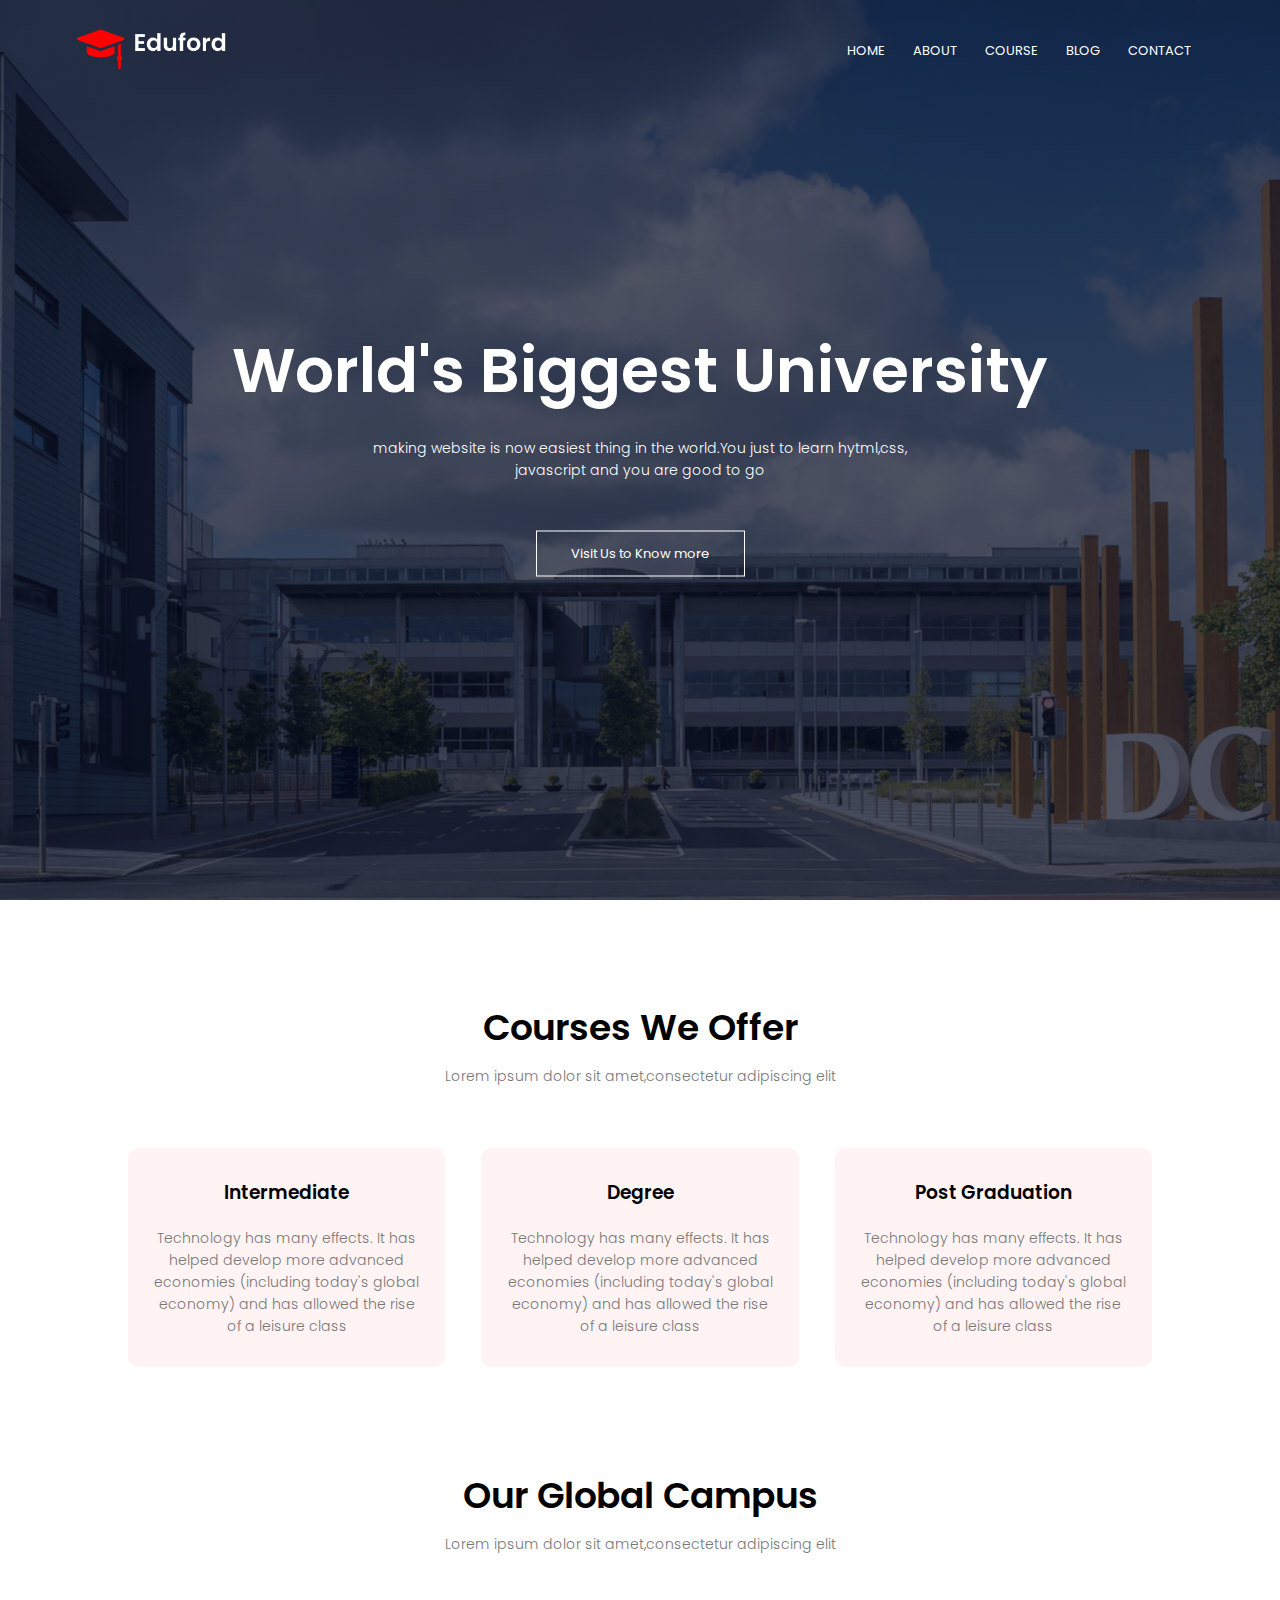
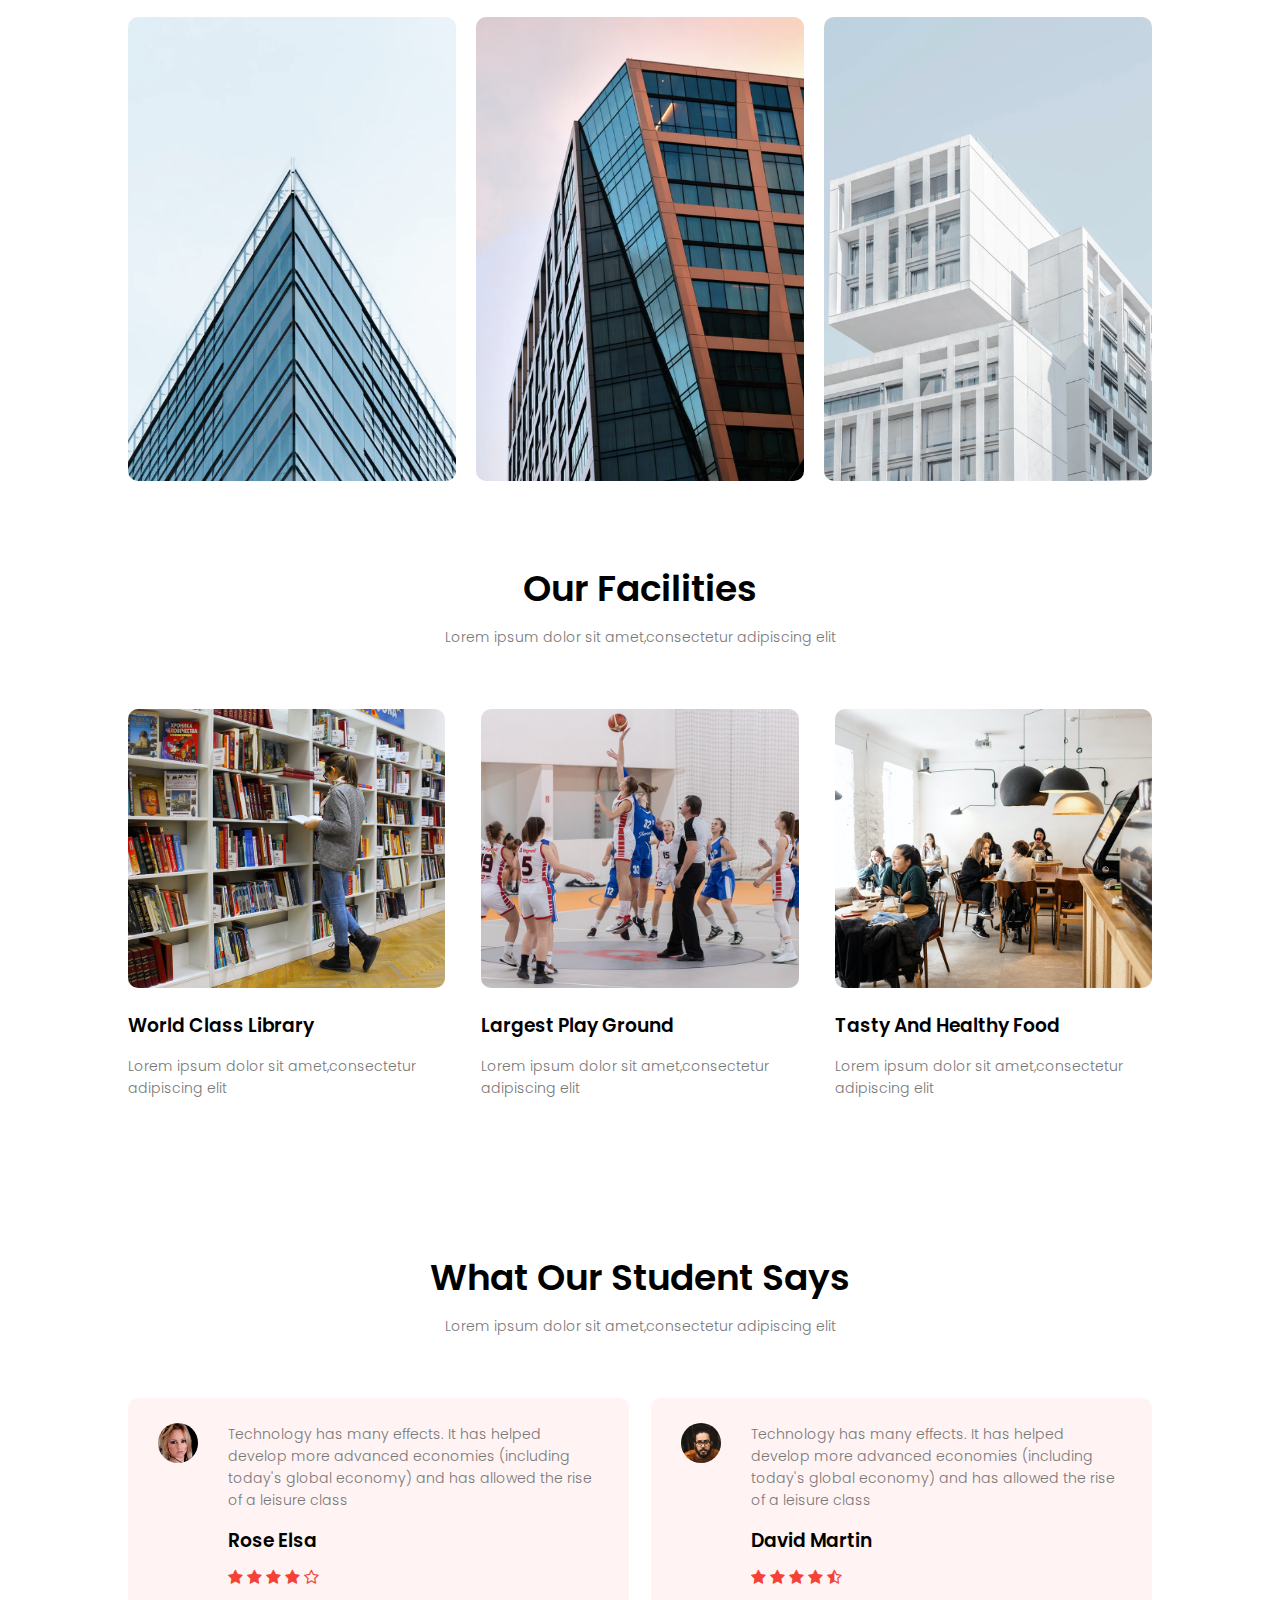
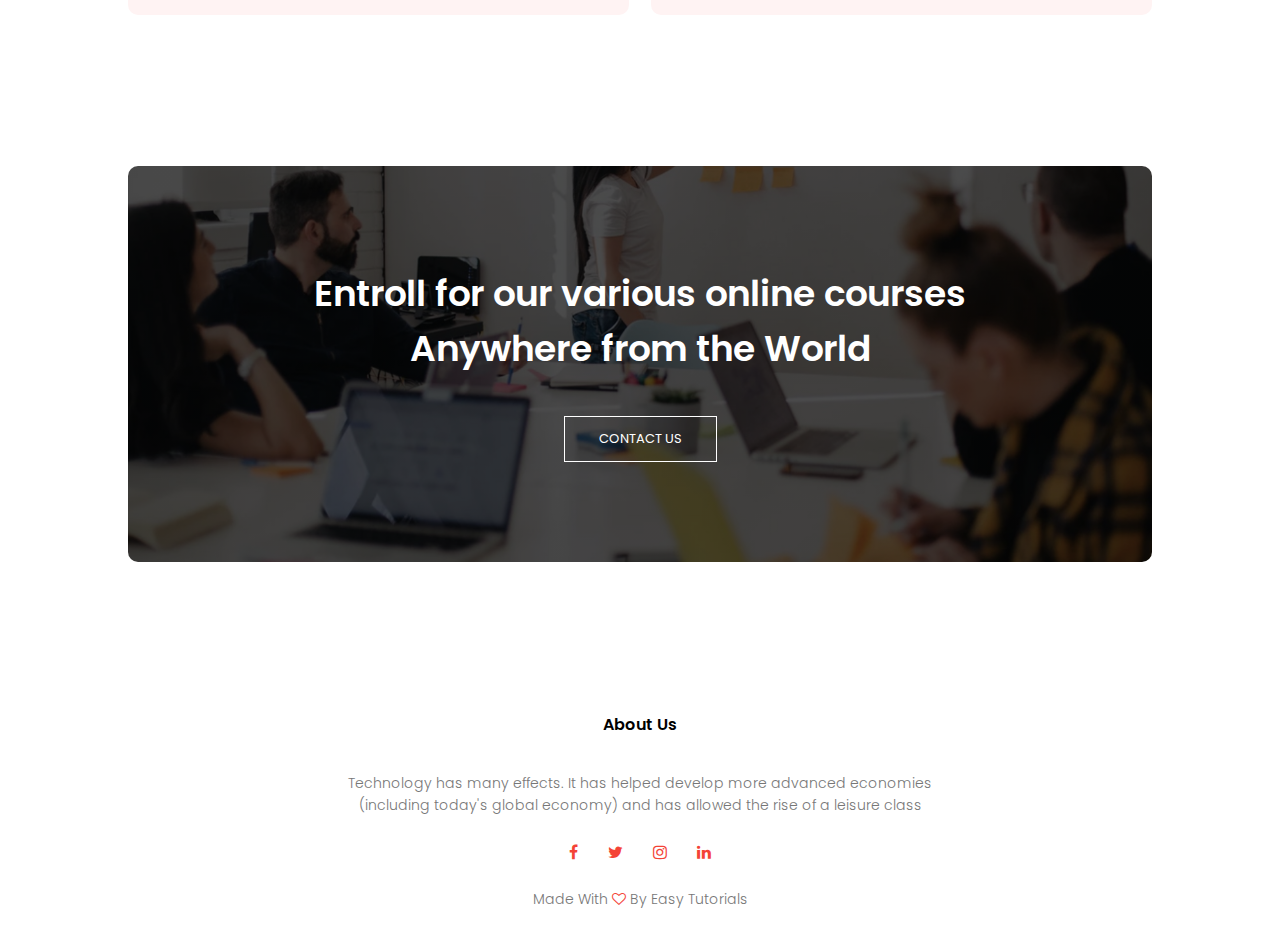
<file: index.html>
<!DOCTYPE html>
<html lang="en">
<head>
    <meta charset="UTF-8">
    <meta http-equiv="X-UA-Compatible" content="IE=edge">
    <meta name="viewport" content="width=device-width, initial-scale=1.0">
    <title>University website</title>
    <link rel="stylesheet" href="style.css">
    <link rel="preconnect" href="https://fonts.gstatic.com">

<link href="https://fonts.googleapis.com/css2?family=Poppins:wght@200;
300;400;600;700&display=swap" rel="stylesheet">

<link rel="stylesheet" href="https://stackpath.bootstrapcdn.com/
font-awesome/4.7.0/css/font-awesome.min.css">

</head>
<body>
    <section class="header">
        <nav>
            <a href="index.html"><img src="images/logo.png"></a>
            <div class="nav-links" id="navLinks">
                <i class="fa fa-times" onclick="hideMenu()"></i>
            <ul>
                <li><a href="index.html">HOME</a></li>
                <li><a href="others/about.html">ABOUT</a></li>
                <li><a href="others/course.html">COURSE</a></li>
                <li><a href="others/blog.html">BLOG</a></li>
                <li><a href="others/contact.html">CONTACT</a></li>
            </ul>
        </div>
        <i class="fa fa-bars"  onclick="showMenu()"></i>
        </nav>
        <div class="text-box">
            <h1>World's Biggest University</h1>
            <p>making website is now easiest thing in the world.You just to learn hytml,css,
            <br>javascript and you are good to go</p>
             <a href="" class="hero-btn">Visit Us to Know more</a>

        </div>

    </section>
    <!----------------course------------------>
<section class="course">
    <h1>Courses We Offer</h1>
    <p>Lorem ipsum dolor sit amet,consectetur adipiscing elit</p>
<div class="row">
    <div class="course-col">
        <h3>Intermediate</h3>
        <p>Technology has many effects. It has helped develop more
         advanced economies (including today's global economy) and has allowed the rise 
         of a leisure class</p>

    </div>
    <div class="course-col">
        <h3>Degree</h3>
        <p>Technology has many effects. It has helped develop more
         advanced economies (including today's global economy) and has allowed the rise 
         of a leisure class</p>

    </div>
    <div class="course-col">
        <h3>Post Graduation</h3>
        <p>Technology has many effects. It has helped develop more
         advanced economies (including today's global economy) and has allowed the rise 
         of a leisure class</p>

    </div>
</div>

</section>
<!-- -------------campus---------------- -->

<section class="campus">
    <h1>Our Global Campus</h1>
    <p>Lorem ipsum dolor sit amet,consectetur adipiscing elit</p>
    <div class="row">
        <div class="campus-col">
              <img src="images/london.png">
              <div class="layer">
                  <h3>LONDON</h3>
              </div>
        </div>
        <div class="campus-col">
            <img src="images/newyork.png">
            <div class="layer">
                <h3>NEW YORK</h3>
            </div>
      </div>
      <div class="campus-col">
        <img src="images/washington.png">
        <div class="layer">
            <h3>WASHINGTON</h3>
     </div>
  </div>
  
    </div>

</section>

<!-- -----------facilities------------ -->
<section class="facilities">
    <h1>Our Facilities</h1>
    <p>Lorem ipsum dolor sit amet,consectetur adipiscing elit</p>
    <div class="row">
        <div class="facilities-col">
            <img src="images/library.png">
            <h3>World Class Library</h3>
            <p>Lorem ipsum dolor sit amet,consectetur adipiscing elit</p>
        </div>
        <div class="facilities-col">
            <img src="images/basketball.png">
            <h3>Largest Play Ground</h3>
            <p>Lorem ipsum dolor sit amet,consectetur adipiscing elit</p>
        </div>
        <div class="facilities-col">
            <img src="images/cafeteria.png">
            <h3>Tasty And Healthy Food</h3>
            <p>Lorem ipsum dolor sit amet,consectetur adipiscing elit</p>
        </div>
    </div>

</section>
<!-- -----------testimonials----------- -->

<section class="testimonials"> 
    <h1>What Our Student Says</h1>
    <p>Lorem ipsum dolor sit amet,consectetur adipiscing elit</p>
     <div class="row">
         <div class="testimonials-col">
            <img src="images/user1.jpg">
            <div>
            <p>Technology has many effects. It has helped develop more
                advanced economies (including today's global economy) and has allowed the rise 
                of a leisure class</p>
            <h3>Rose Elsa </h3>
            <i class="fa fa-star"></i>
            <i class="fa fa-star" ></i>
            <i class="fa fa-star" ></i>
            <i class="fa fa-star" ></i>
            <i class="fa fa-star-o" ></i>
             </div>
         </div>

         <div class="testimonials-col">
            <img src="images/user2.jpg">
            <div>
                <p>Technology has many effects. It has helped develop more
                    advanced economies (including today's global economy) and has allowed the rise 
                    of a leisure class</p>
                <h3>David Martin </h3>
                <i class="fa fa-star" ></i>
                <i class="fa fa-star" ></i>
                <i class="fa fa-star" ></i>
                <i class="fa fa-star"></i>
                <i class="fa fa-star-half-o" ></i>
             </div>
         </div>


     </div>

</section>

<!-- -------call to action.......... -->
<section class="cta">
  <h1>Entroll for our various online courses<br> Anywhere from the World</h1>
  <a href="" class="hero-btn">CONTACT US</a>

</section>

<!-- ------------footer-------------- -->

<section class="footer">
    <h4>About Us</h4>
    <p>Technology has many effects. It has helped develop more
        advanced economies<br> (including today's global economy) and has allowed the rise 
        of a leisure class</p>
    <div class="icons">
        <i class="fa fa-facebook"></i>
        <i class="fa fa-twitter"></i>
        <i class="fa fa-instagram"></i>
        <i class="fa fa-linkedin"></i>

    </div>
    <p>Made With <i class="fa fa-heart-o"></i> By Easy Tutorials</p>

    


</section>



    <!-- -----javascript for toggle menu------->
<script>
    var navLinks=document.getElementById("navLinks");

    function showMenu(){
        navLinks.style.right="0";

    }
    function hideMenu(){
        navLinks.style.right="-200px";
    }


</script>
    
</body>
</html>
</file>
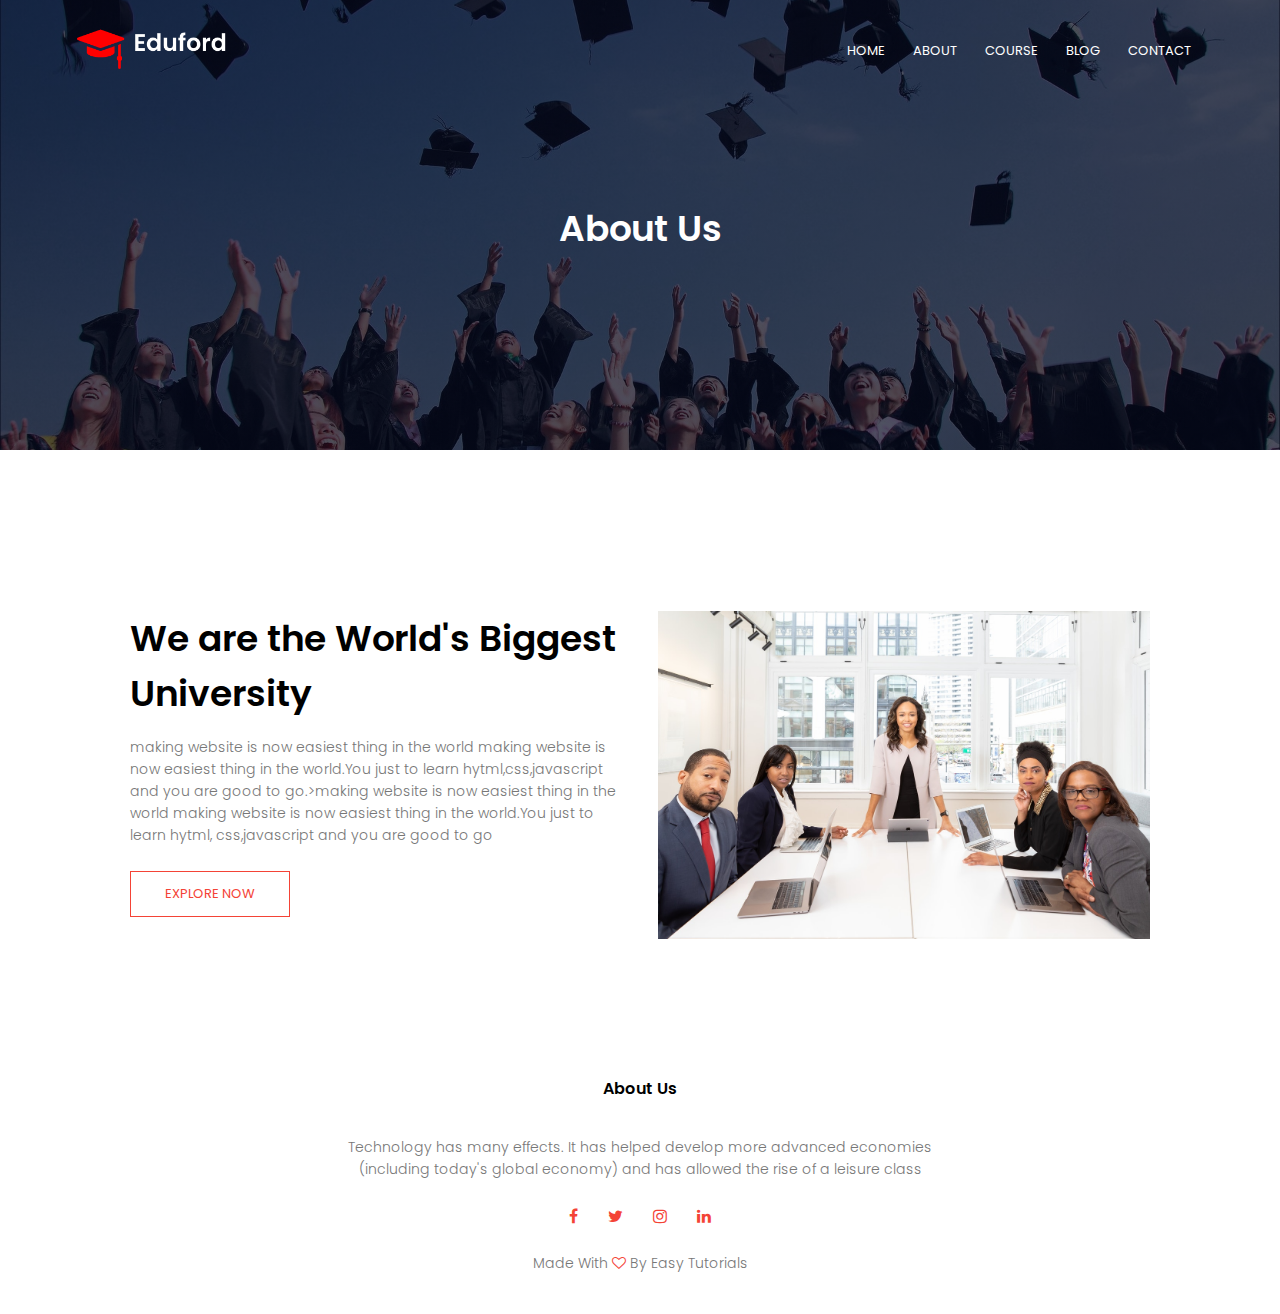
<file: about.html>
<!DOCTYPE html>
<html lang="en">
<head>
    <meta charset="UTF-8">
    <meta http-equiv="X-UA-Compatible" content="IE=edge">
    <meta name="viewport" content="width=device-width, initial-scale=1.0">
    <title>University website</title>
    <link rel="stylesheet" href="style.css">
    <link rel="preconnect" href="https://fonts.gstatic.com">

<link href="https://fonts.googleapis.com/css2?family=Poppins:wght@200;
300;400;600;700&display=swap" rel="stylesheet">

<link rel="stylesheet" href="https://stackpath.bootstrapcdn.com/
font-awesome/4.7.0/css/font-awesome.min.css">

</head>
<body>

    <!-- ------------header------------- -->
    <section class="sub-header">
        <nav>
            <a href="index.html"><img src="images/logo.png"></a>
            <div class="nav-links" id="navLinks">
                <i class="fa fa-times" onclick="hideMenu()"></i>
            <ul>
                <li><a href="index.html">HOME</a></li>
                <li><a href="about.html">ABOUT</a></li>
                <li><a href="course.html">COURSE</a></li>
                <li><a href="blog.html">BLOG</a></li>
                <li><a href="contact.html">CONTACT</a></li>
            </ul>
        </div>
        <i class="fa fa-bars"  onclick="showMenu()"></i>
        </nav>
       <h1>About Us</h1>

    </section>
    <!-- ------------about us content------------- -->
    <section class="about-us">
        <div class="row">
            <div class="about-col">

                <h1> We are the World's Biggest University</h1>
                <p>making website is now easiest thing in the world making website is now
                     easiest thing in the world.You just to learn hytml,css,javascript and 
                     you are good to go.>making website is now easiest thing in the world 
                     making website is now easiest thing in the world.You just to learn hytml,
                     css,javascript and  you are good to go</p>
                 <a href="" class="hero-btn red-btn">EXPLORE NOW</a>    

            </div>
            <div class="about-col">
                <img src="images/about.jpg">

            </div>
            
        </div>

    </section>
    


<!-- ------------footer-------------- -->

<section class="footer">
    <h4>About Us</h4>
    <p>Technology has many effects. It has helped develop more
        advanced economies<br> (including today's global economy) and has allowed the rise 
        of a leisure class</p>
    <div class="icons">
        <i class="fa fa-facebook"></i>
        <i class="fa fa-twitter"></i>
        <i class="fa fa-instagram"></i>
        <i class="fa fa-linkedin"></i>

    </div>
    <p>Made With <i class="fa fa-heart-o"></i> By Easy Tutorials</p>

    


</section>



    <!-- -----javascript for toggle menu------->
<script>
    var navLinks=document.getElementById("navLinks");

    function showMenu(){
        navLinks.style.right="0";

    }
    function hideMenu(){
        navLinks.style.right="-200px";
    }


</script>
    
</body>
</html>
</file>
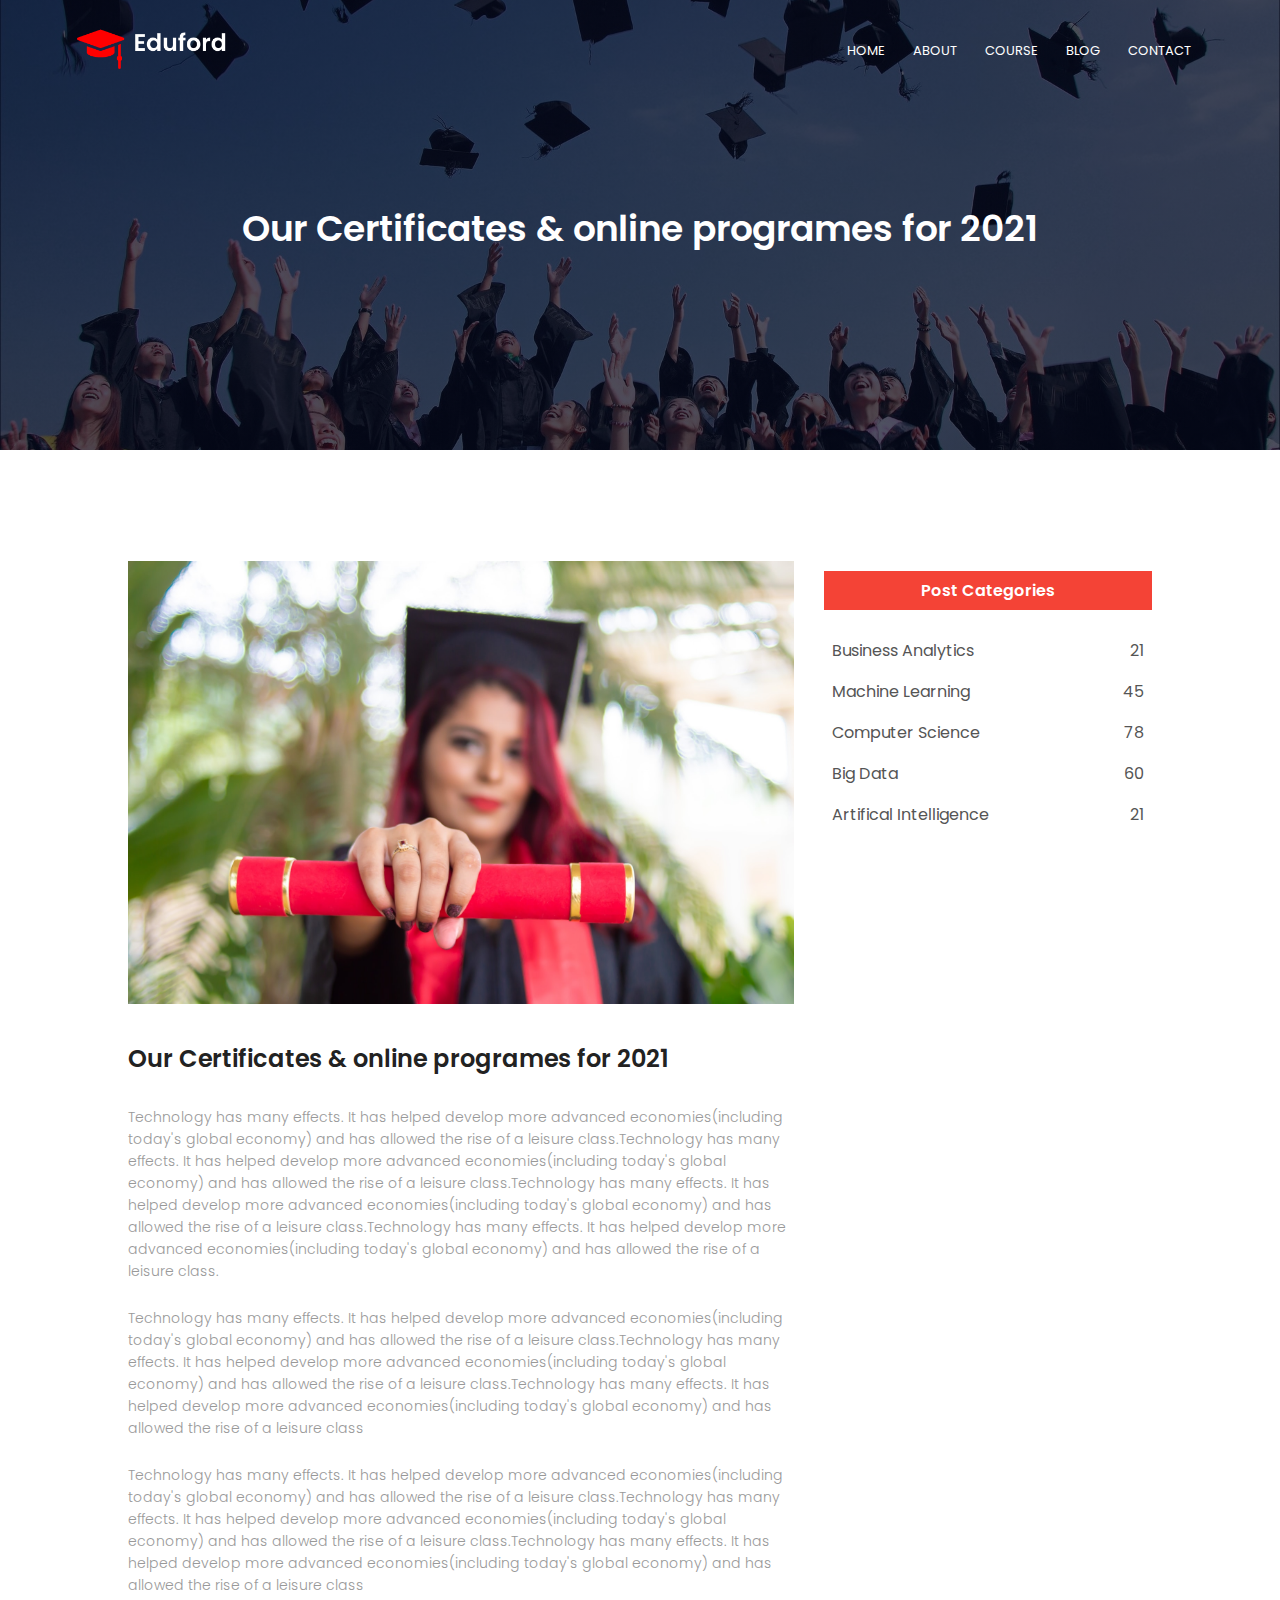
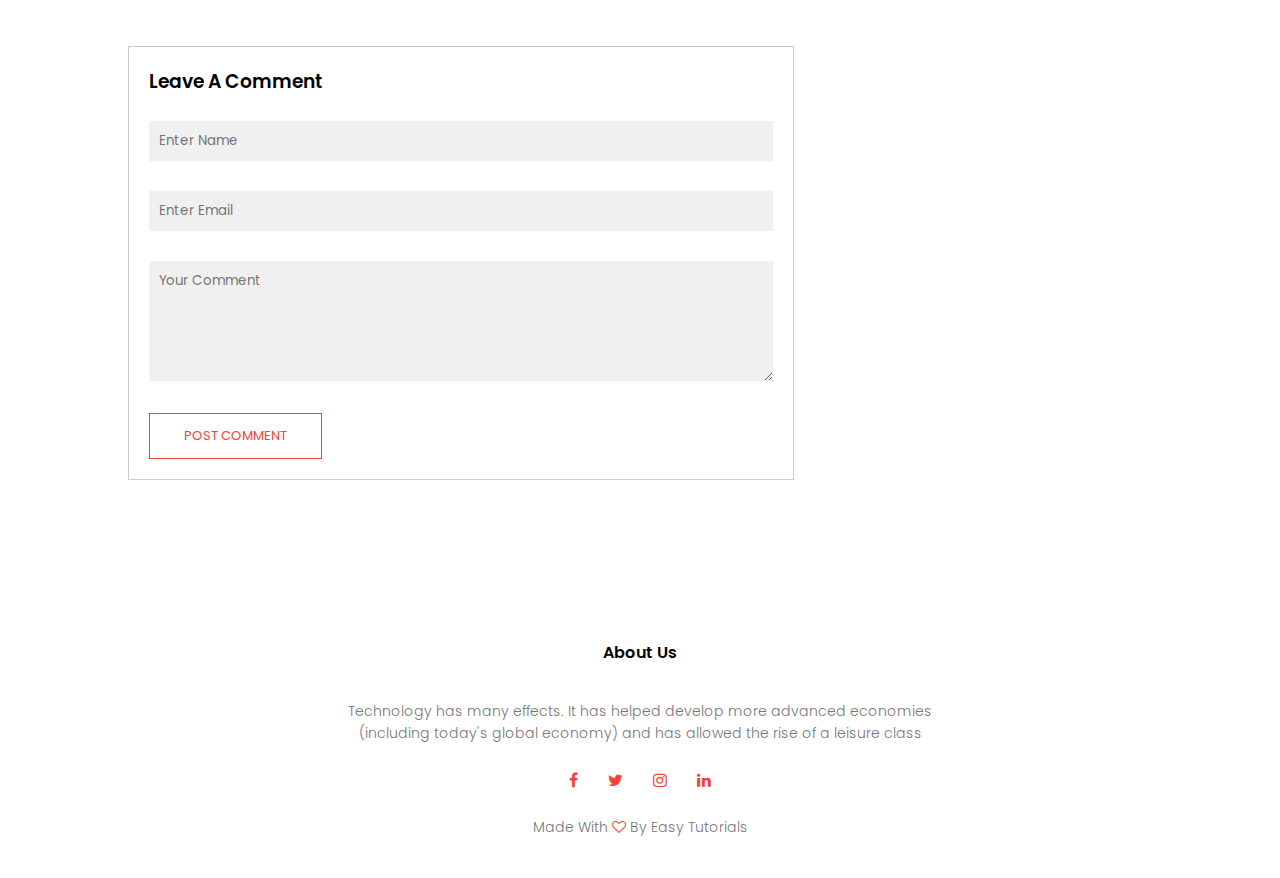
<file: blog.html>
<!DOCTYPE html>
<html lang="en">
<head>
    <meta charset="UTF-8">
    <meta http-equiv="X-UA-Compatible" content="IE=edge">
    <meta name="viewport" content="width=device-width, initial-scale=1.0">
    <title>University website</title>
    <link rel="stylesheet" href="style.css">
    <link rel="preconnect" href="https://fonts.gstatic.com">

<link href="https://fonts.googleapis.com/css2?family=Poppins:wght@200;
300;400;600;700&display=swap" rel="stylesheet">

<link rel="stylesheet" href="https://stackpath.bootstrapcdn.com/
font-awesome/4.7.0/css/font-awesome.min.css">

</head>
<body>

    <!-- ------------header------------- -->
    <section class="sub-header">
        <nav>
            <a href="index.html"><img src="images/logo.png"></a>
            <div class="nav-links" id="navLinks">
                <i class="fa fa-times" onclick="hideMenu()"></i>
            <ul>
                <li><a href="index.html">HOME</a></li>
                <li><a href="about.html">ABOUT</a></li>
                <li><a href="course.html">COURSE</a></li>
                <li><a href="blog.html">BLOG</a></li>
                <li><a href="contact.html">CONTACT</a></li>
            </ul>
        </div>
        <i class="fa fa-bars"  onclick="showMenu()"></i>
        </nav>
       <h1>Our Certificates & online programes for 2021</h1>

    </section>
    <!-- ------------blog page content-------------->
    <section class="blog-content">
        <div class="row">
            <div class="blog-left">
                <img src="images/certificate.jpg">
                <h2>Our Certificates & online programes for 2021</h2>
                <p>Technology has many effects. It has helped develop more
                    advanced economies(including today's global economy) and has allowed the rise 
                    of a leisure class.Technology has many effects. It has helped develop more
                    advanced economies(including today's global economy) and has allowed the rise 
                    of a leisure class.Technology has many effects. It has helped develop more
                    advanced economies(including today's global economy) and has allowed the rise 
                    of a leisure class.Technology has many effects. It has helped develop more
                    advanced economies(including today's global economy) and has allowed the rise 
                    of a leisure class.</p>
                    <br>
                <p>Technology has many effects. It has helped develop more
                    advanced economies(including today's global economy) and has allowed the rise 
                    of a leisure class.Technology has many effects. It has helped develop more
                    advanced economies(including today's global economy) and has allowed the rise 
                    of a leisure class.Technology has many effects. It has helped develop more
                    advanced economies(including today's global economy) and has allowed the rise 
                    of a leisure class</p>   
                    <br>
                <p>Technology has many effects. It has helped develop more
                    advanced economies(including today's global economy) and has allowed the rise 
                    of a leisure class.Technology has many effects. It has helped develop more
                    advanced economies(including today's global economy) and has allowed the rise 
                    of a leisure class.Technology has many effects. It has helped develop more
                    advanced economies(including today's global economy) and has allowed the rise 
                    of a leisure class</p>   
                    
          <div class="comment-box">
              <h3>Leave A Comment</h3>
              <form  class="comment-form">
                  <input type="text" placeholder="Enter Name">
                  <input type="email" placeholder="Enter Email">
                  <textarea rows="5" placeholder="Your Comment"></textarea>
                   <button type="submit"class="hero-btn red-btn">POST COMMENT</button>
              </form>
          </div>


            </div>
            <div class="blog-right">
                    <h3>Post Categories</h3>
                    <div>
                        <span>Business Analytics</span>
                        <span>21</span>
                    </div>
                    <div>
                        <span>Machine Learning</span>
                        <span>45</span>
                    </div>
                    <div>
                        <span>Computer Science</span>
                        <span>78</span>
                    </div>
                    <div>
                        <span>Big Data</span>
                        <span>60</span>
                    </div>
                    <div>
                        <span>Artifical Intelligence</span>
                        <span>21</span>
                    </div>
            </div>
        </div>

    </section>
   
    
    
    <!-- -----------facilities------------ -->


<!-- ------------footer-------------- -->

<section class="footer">
    <h4>About Us</h4>
    <p>Technology has many effects. It has helped develop more
        advanced economies<br> (including today's global economy) and has allowed the rise 
        of a leisure class</p>
    <div class="icons">
        <i class="fa fa-facebook"></i>
        <i class="fa fa-twitter"></i>
        <i class="fa fa-instagram"></i>
        <i class="fa fa-linkedin"></i>

    </div>
    <p>Made With <i class="fa fa-heart-o"></i> By Easy Tutorials</p>

    


</section>



    <!-- -----javascript for toggle menu------->
<script>
    var navLinks=document.getElementById("navLinks");

    function showMenu(){
        navLinks.style.right="0";

    }
    function hideMenu(){
        navLinks.style.right="-200px";
    }


</script>
    
</body>
</html>
</file>
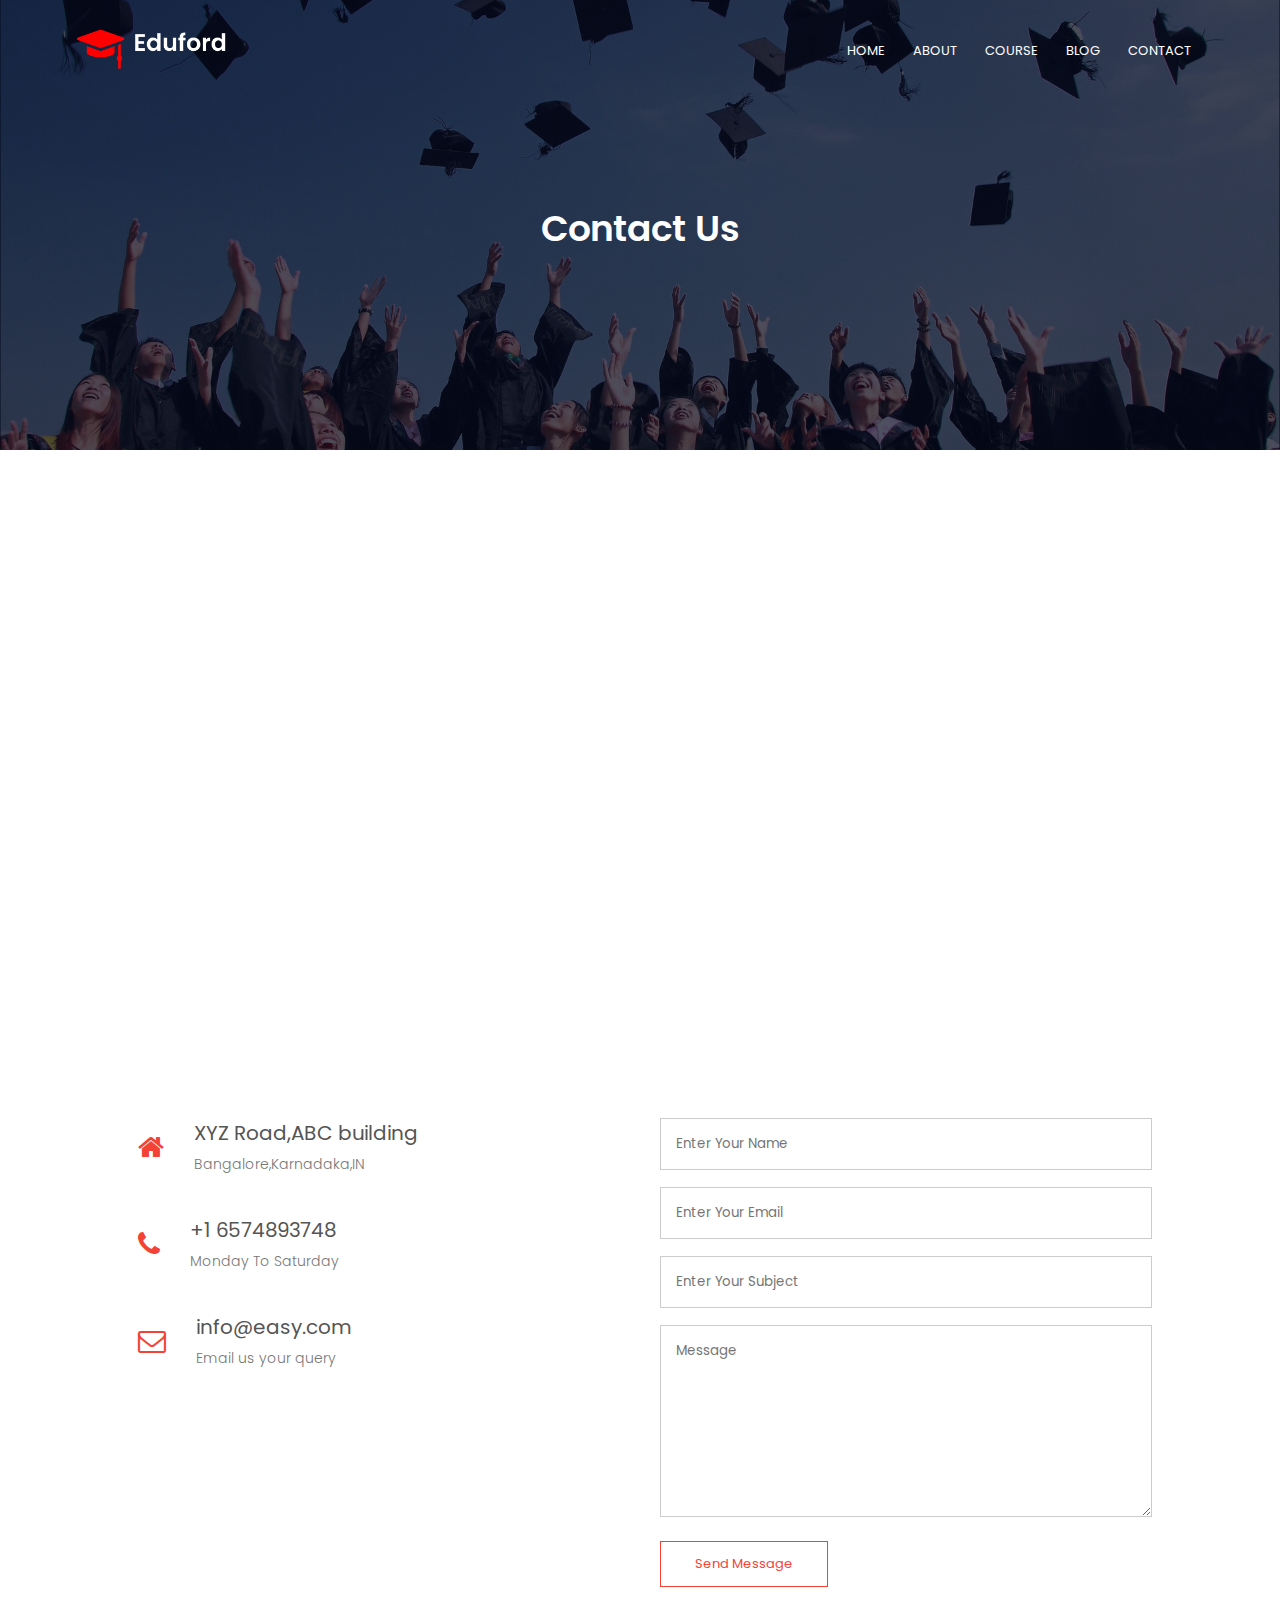
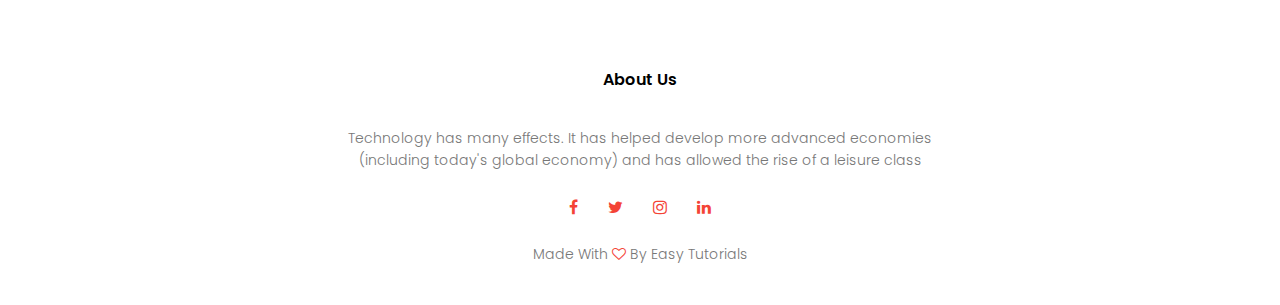
<file: contact.html>
<!DOCTYPE html>
<html lang="en">
<head>
    <meta charset="UTF-8">
    <meta http-equiv="X-UA-Compatible" content="IE=edge">
    <meta name="viewport" content="width=device-width, initial-scale=1.0">
    <title>University website</title>
    <link rel="stylesheet" href="style.css">
    <link rel="preconnect" href="https://fonts.gstatic.com">

<link href="https://fonts.googleapis.com/css2?family=Poppins:wght@200;
300;400;600;700&display=swap" rel="stylesheet">

<link rel="stylesheet" href="https://stackpath.bootstrapcdn.com/
font-awesome/4.7.0/css/font-awesome.min.css">

</head>
<body>

    <!-- ------------header------------- -->
    <section class="sub-header">
        <nav>
            <a href="index.html"><img src="images/logo.png"></a>
            <div class="nav-links" id="navLinks">
                <i class="fa fa-times" onclick="hideMenu()"></i>
            <ul>
                <li><a href="index.html">HOME</a></li>
                <li><a href="about.html">ABOUT</a></li>
                <li><a href="course.html">COURSE</a></li>
                <li><a href="blog.html">BLOG</a></li>
                <li><a href="contact.html">CONTACT</a></li>
            </ul>
        </div>
        <i class="fa fa-bars"  onclick="showMenu()"></i>
        </nav>
       <h1>Contact Us</h1>

    </section>
    <!-- ------------contact us content------------- -->
    <section class="location">

        <iframe src="https://www.google.com/maps/embed?pb=!1m18!1m12!1m3!1d497699.9973874144!2d77.
        35074421903857!3d12.95384772557775!2m3!1f0!2f0!3f0!3m2!1i1024!2i768!4f13.1!3m3!1m2!1s0x3bae1
        670c9b44e6d%3A0xf8dfc3e8517e4fe0!2sBengaluru%2C%20Karnataka!5e0!3m2!1sen!2sin!4v1618478196181
        !5m2!1sen!2sin" width="600" height="450" style="border:0;" allowfullscreen="" loading="lazy">
        </iframe>

    </section>
    <section class="contact-us">
        <div class="row">
            <div class="contact-col">
                <div>
                    <i class="fa fa-home"></i>
                    <span>
                        <h5>XYZ Road,ABC building</h5>
                        <p>Bangalore,Karnadaka,IN</p>
                    </span>

                </div>
                <div>
                    <i class="fa fa-phone"></i>
                    <span>
                        <h5>+1 6574893748</h5>
                        <p>Monday To Saturday</p>
                    </span>

                </div>
                <div>
                    <i class="fa fa-envelope-o"></i>
                    <span>
                        <h5>info@easy.com</h5>
                        <p>Email us your query</p>
                    </span>

                </div>
            </div>

<div class="contact-col">

<form>
    <input type="text" placeholder="Enter Your Name" required>
    <input type="email" placeholder="Enter Your Email" required>
    <input type="text" placeholder="Enter Your Subject" required>
    <textarea rows="8" placeholder="Message" required></textarea>
    <button type="submit" class="hero-btn red-btn">Send Message</button>
    
</form>

 </div>
        </div>
    </section>


<!-- ------------footer-------------- -->

<section class="footer">
    <h4>About Us</h4>
    <p>Technology has many effects. It has helped develop more
        advanced economies<br> (including today's global economy) and has allowed the rise 
        of a leisure class</p>
    <div class="icons">
        <i class="fa fa-facebook"></i>
        <i class="fa fa-twitter"></i>
        <i class="fa fa-instagram"></i>
        <i class="fa fa-linkedin"></i>

    </div>
    <p>Made With <i class="fa fa-heart-o"></i> By Easy Tutorials</p>

    


</section>



    <!-- -----javascript for toggle menu------->
<script>
    var navLinks=document.getElementById("navLinks");

    function showMenu(){
        navLinks.style.right="0";

    }
    function hideMenu(){
        navLinks.style.right="-200px";
    }


</script>
    
</body>
</html>
</file>
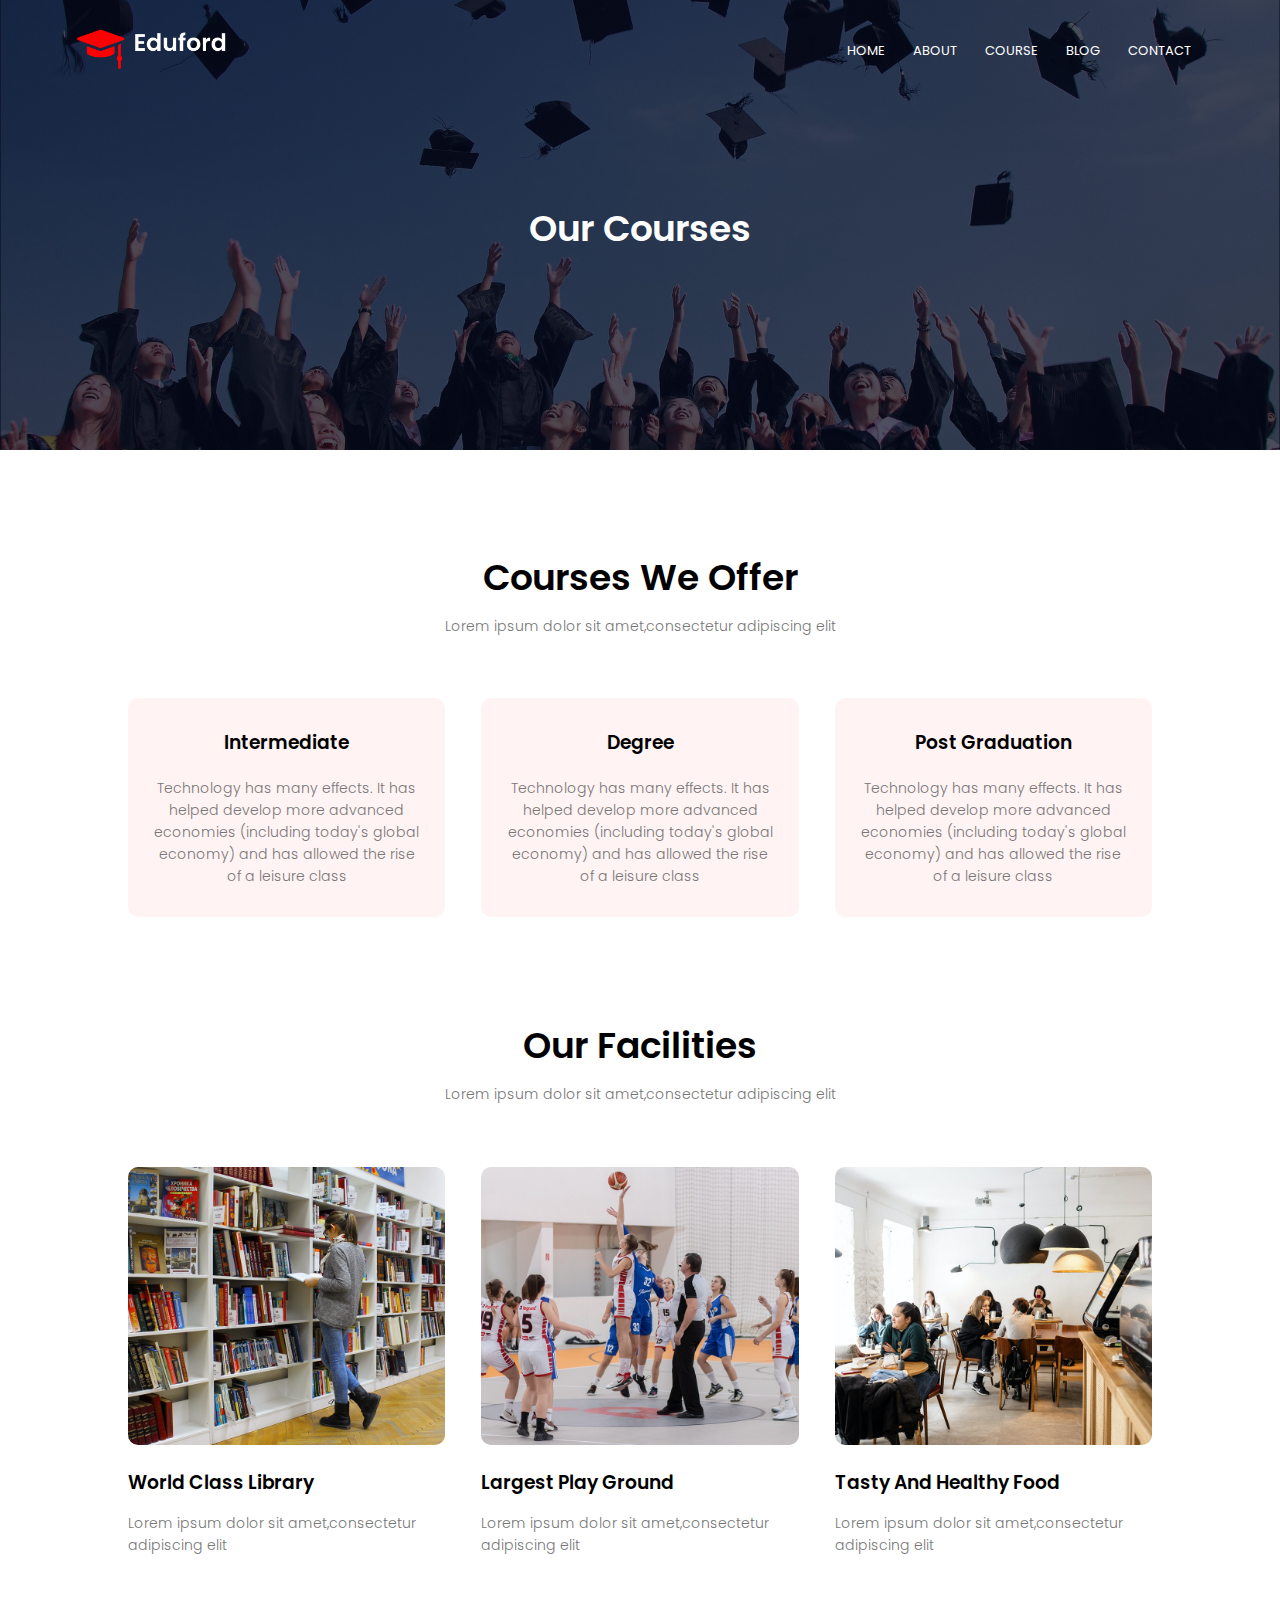
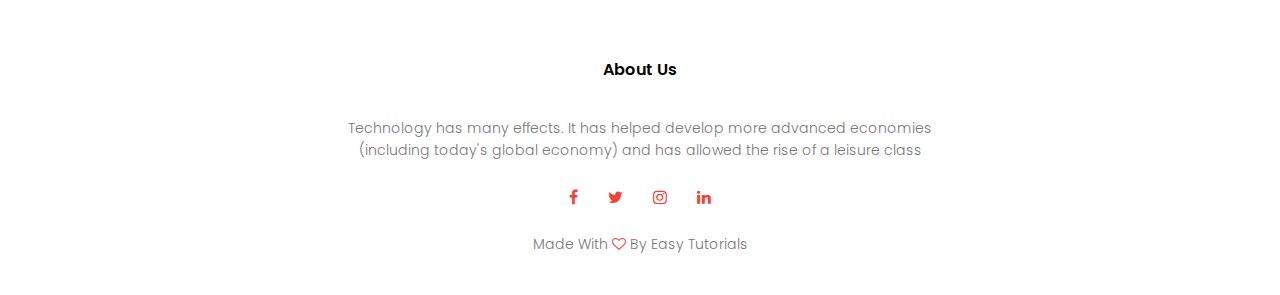
<file: course.html>
<!DOCTYPE html>
<html lang="en">
<head>
    <meta charset="UTF-8">
    <meta http-equiv="X-UA-Compatible" content="IE=edge">
    <meta name="viewport" content="width=device-width, initial-scale=1.0">
    <title>University website</title>
    <link rel="stylesheet" href="style.css">
    <link rel="preconnect" href="https://fonts.gstatic.com">

<link href="https://fonts.googleapis.com/css2?family=Poppins:wght@200;
300;400;600;700&display=swap" rel="stylesheet">

<link rel="stylesheet" href="https://stackpath.bootstrapcdn.com/
font-awesome/4.7.0/css/font-awesome.min.css">

</head>
<body>

    <!-- ------------header------------- -->
    <section class="sub-header">
        <nav>
            <a href="index.html"><img src="images/logo.png"></a>
            <div class="nav-links" id="navLinks">
                <i class="fa fa-times" onclick="hideMenu()"></i>
            <ul>
                <li><a href="index.html">HOME</a></li>
                <li><a href="about.html">ABOUT</a></li>
                <li><a href="course.html">COURSE</a></li>
                <li><a href="blog.html">BLOG</a></li>
                <li><a href="contact.html">CONTACT</a></li>
            </ul>
        </div>
        <i class="fa fa-bars"  onclick="showMenu()"></i>
        </nav>
       <h1>Our Courses</h1>

    </section>
    <!-- ------------course-------------->
   
    <section class="course">
        <h1>Courses We Offer</h1>
        <p>Lorem ipsum dolor sit amet,consectetur adipiscing elit</p>
    <div class="row">
        <div class="course-col">
            <h3>Intermediate</h3>
            <p>Technology has many effects. It has helped develop more
             advanced economies (including today's global economy) and has allowed the rise 
             of a leisure class</p>
    
        </div>
        <div class="course-col">
            <h3>Degree</h3>
            <p>Technology has many effects. It has helped develop more
             advanced economies (including today's global economy) and has allowed the rise 
             of a leisure class</p>
    
        </div>
        <div class="course-col">
            <h3>Post Graduation</h3>
            <p>Technology has many effects. It has helped develop more
             advanced economies (including today's global economy) and has allowed the rise 
             of a leisure class</p>
    
        </div>
    </div>
    
    </section>

    <!-- -----------facilities------------ -->
<section class="facilities">
    <h1>Our Facilities</h1>
    <p>Lorem ipsum dolor sit amet,consectetur adipiscing elit</p>
    <div class="row">
        <div class="facilities-col">
            <img src="images/library.png">
            <h3>World Class Library</h3>
            <p>Lorem ipsum dolor sit amet,consectetur adipiscing elit</p>
        </div>
        <div class="facilities-col">
            <img src="images/basketball.png">
            <h3>Largest Play Ground</h3>
            <p>Lorem ipsum dolor sit amet,consectetur adipiscing elit</p>
        </div>
        <div class="facilities-col">
            <img src="images/cafeteria.png">
            <h3>Tasty And Healthy Food</h3>
            <p>Lorem ipsum dolor sit amet,consectetur adipiscing elit</p>
        </div>
    </div>

</section>

<!-- ------------footer-------------- -->

<section class="footer">
    <h4>About Us</h4>
    <p>Technology has many effects. It has helped develop more
        advanced economies<br> (including today's global economy) and has allowed the rise 
        of a leisure class</p>
    <div class="icons">
        <i class="fa fa-facebook"></i>
        <i class="fa fa-twitter"></i>
        <i class="fa fa-instagram"></i>
        <i class="fa fa-linkedin"></i>

    </div>
    <p>Made With <i class="fa fa-heart-o"></i> By Easy Tutorials</p>

    


</section>



    <!-- -----javascript for toggle menu------->
<script>
    var navLinks=document.getElementById("navLinks");

    function showMenu(){
        navLinks.style.right="0";

    }
    function hideMenu(){
        navLinks.style.right="-200px";
    }


</script>
    
</body>
</html>
</file>
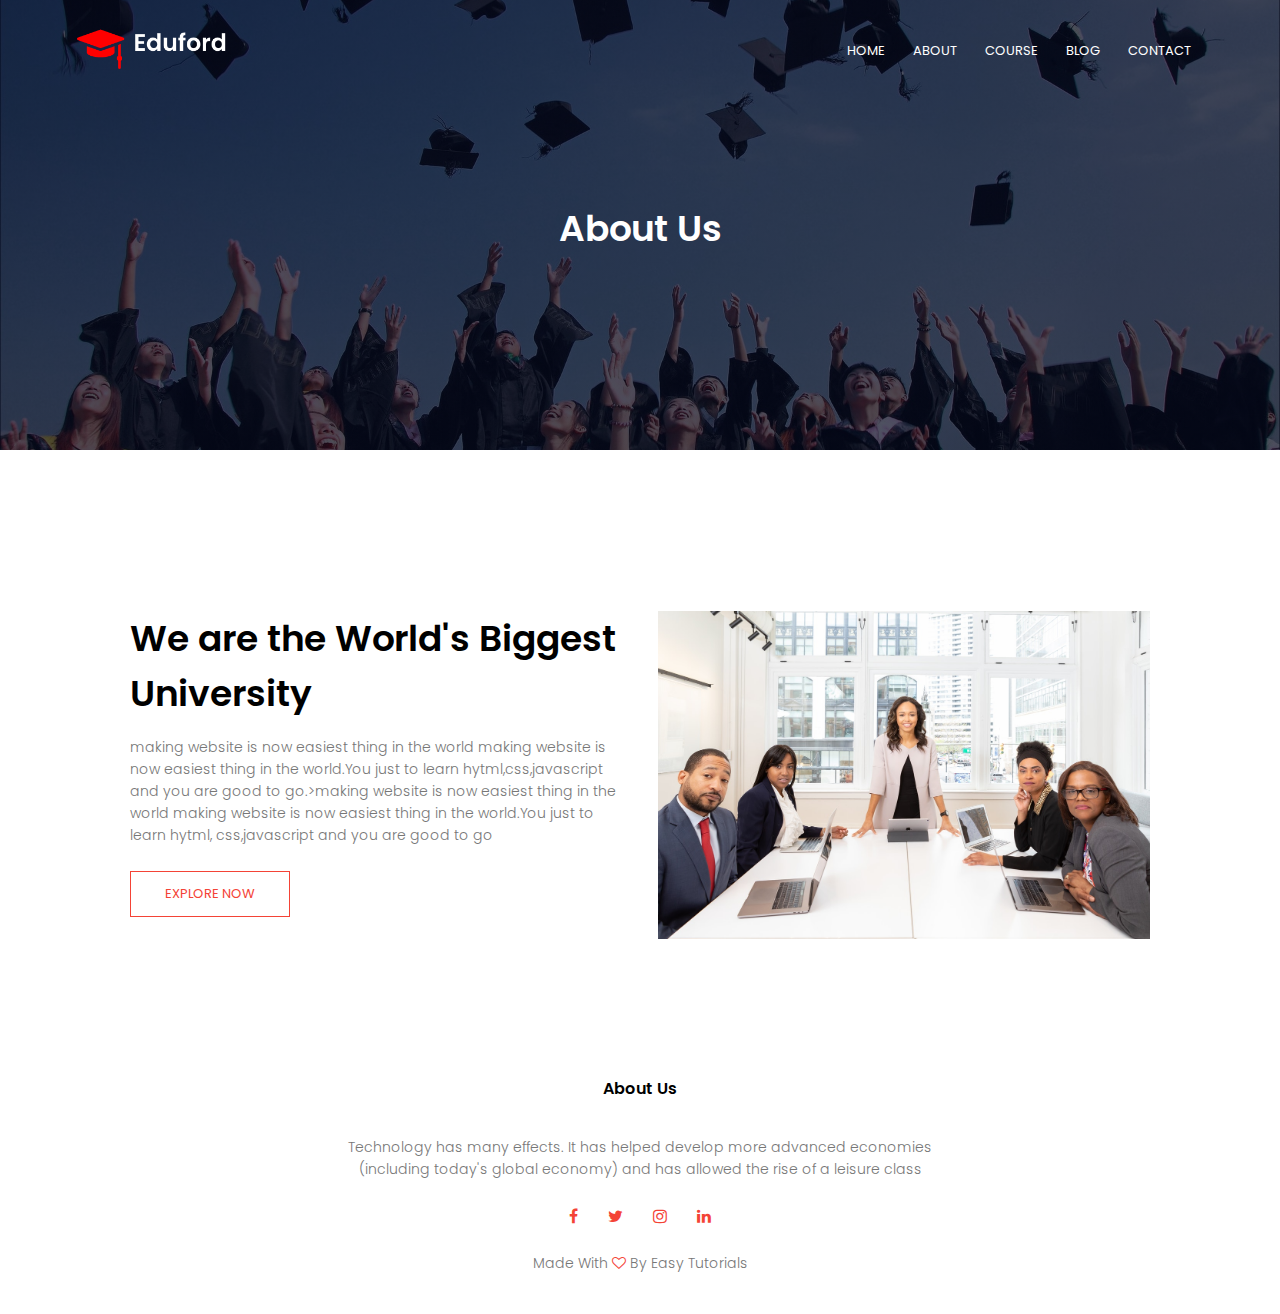
<file: others/about.html>
<!DOCTYPE html>
<html lang="en">
<head>
    <meta charset="UTF-8">
    <meta http-equiv="X-UA-Compatible" content="IE=edge">
    <meta name="viewport" content="width=device-width, initial-scale=1.0">
    <title>University website</title>
    <link rel="stylesheet" href="../style.css">
    <link rel="preconnect" href="https://fonts.gstatic.com">

<link href="https://fonts.googleapis.com/css2?family=Poppins:wght@200;
300;400;600;700&display=swap" rel="stylesheet">

<link rel="stylesheet" href="https://stackpath.bootstrapcdn.com/
font-awesome/4.7.0/css/font-awesome.min.css">

</head>
<body>

    <!-- ------------header------------- -->
    <section class="sub-header">
        <nav>
            <a href="../index.html"><img src="../images/logo.png"></a>
            <div class="nav-links" id="navLinks">
                <i class="fa fa-times" onclick="hideMenu()"></i>
            <ul>
                <li><a href="../index.html">HOME</a></li>
                <li><a href="about.html">ABOUT</a></li>
                <li><a href="course.html">COURSE</a></li>
                <li><a href="blog.html">BLOG</a></li>
                <li><a href="contact.html">CONTACT</a></li>
            </ul>
        </div>
        <i class="fa fa-bars"  onclick="showMenu()"></i>
        </nav>
       <h1>About Us</h1>

    </section>
    <!-- ------------about us content------------- -->
    <section class="about-us">
        <div class="row">
            <div class="about-col">

                <h1> We are the World's Biggest University</h1>
                <p>making website is now easiest thing in the world making website is now
                     easiest thing in the world.You just to learn hytml,css,javascript and 
                     you are good to go.>making website is now easiest thing in the world 
                     making website is now easiest thing in the world.You just to learn hytml,
                     css,javascript and  you are good to go</p>
                 <a href="" class="hero-btn red-btn">EXPLORE NOW</a>    

            </div>
            <div class="about-col">
                <img src="../images/about.jpg">

            </div>
            
        </div>

    </section>
    


<!-- ------------footer-------------- -->

<section class="footer">
    <h4>About Us</h4>
    <p>Technology has many effects. It has helped develop more
        advanced economies<br> (including today's global economy) and has allowed the rise 
        of a leisure class</p>
    <div class="icons">
        <i class="fa fa-facebook"></i>
        <i class="fa fa-twitter"></i>
        <i class="fa fa-instagram"></i>
        <i class="fa fa-linkedin"></i>

    </div>
    <p>Made With <i class="fa fa-heart-o"></i> By Easy Tutorials</p>

    


</section>



    <!-- -----javascript for toggle menu------->
<script>
    var navLinks=document.getElementById("navLinks");

    function showMenu(){
        navLinks.style.right="0";

    }
    function hideMenu(){
        navLinks.style.right="-200px";
    }


</script>
    
</body>
</html>
</file>
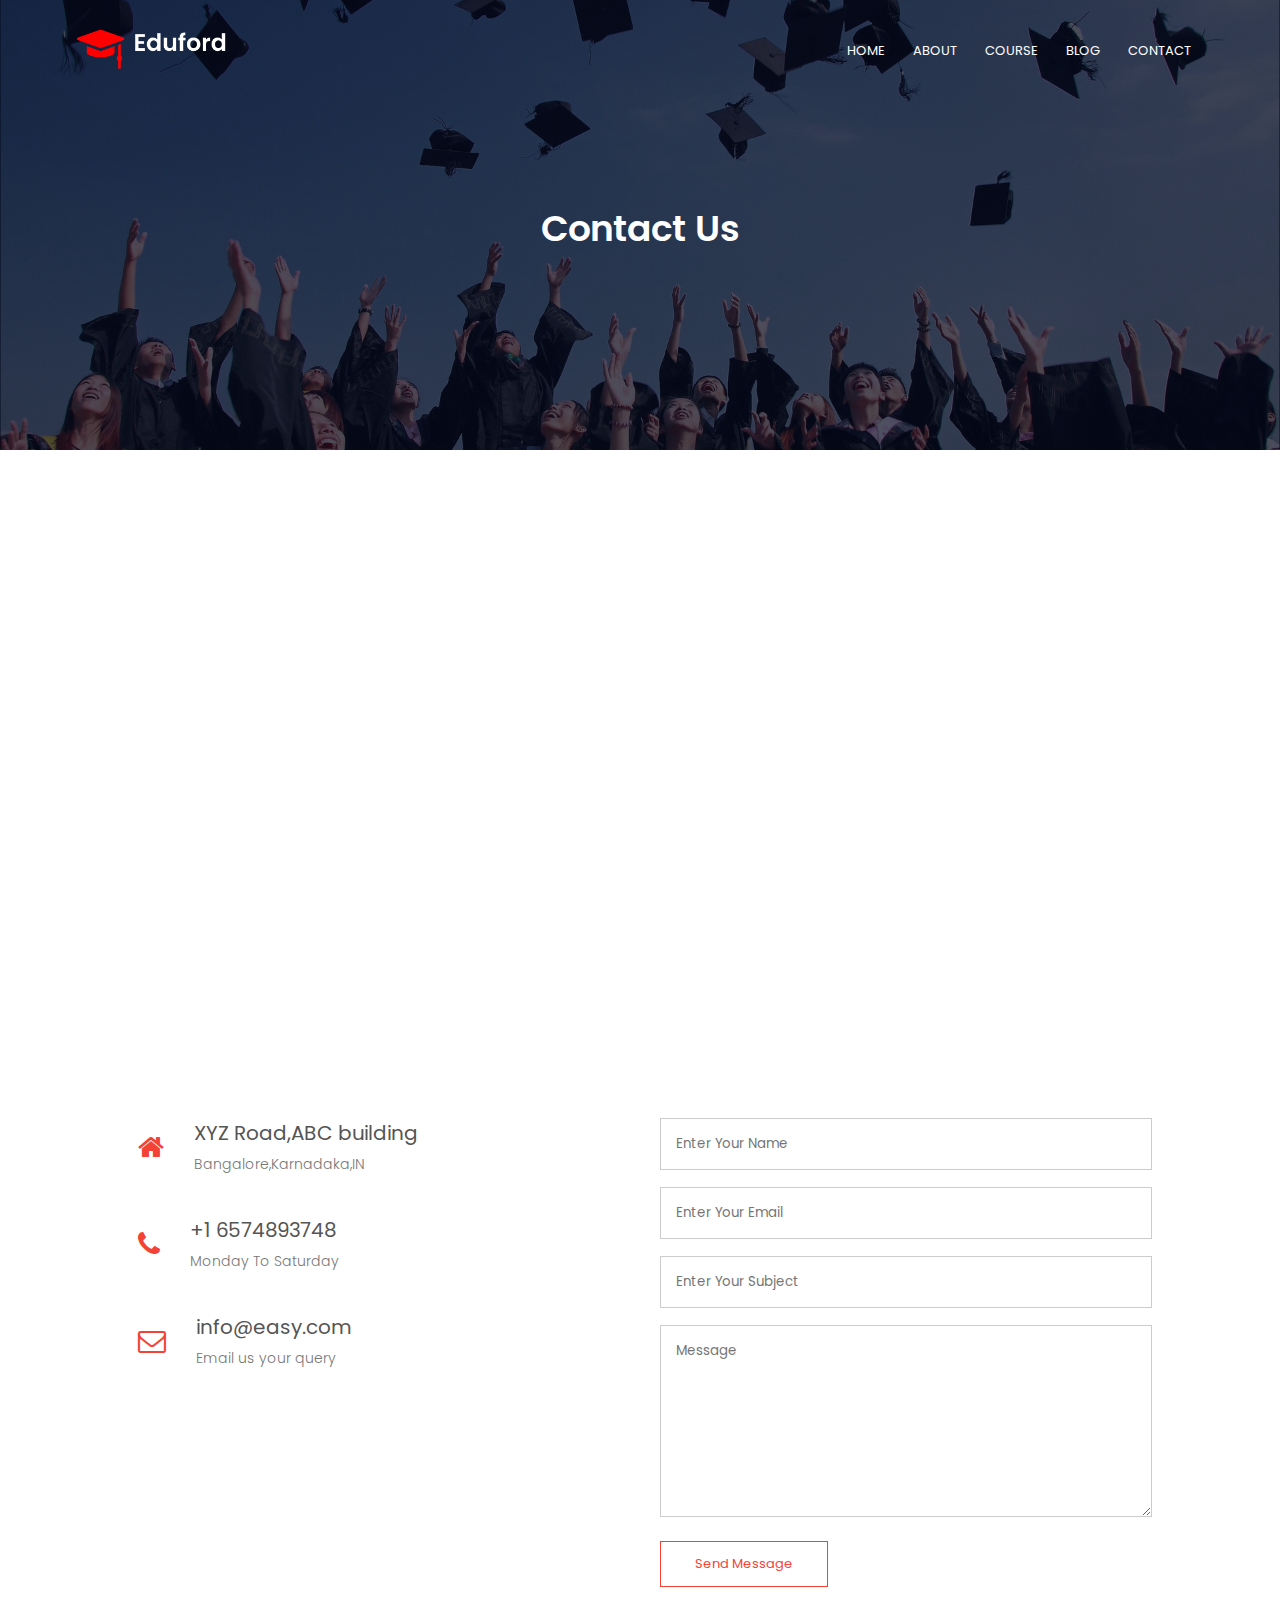
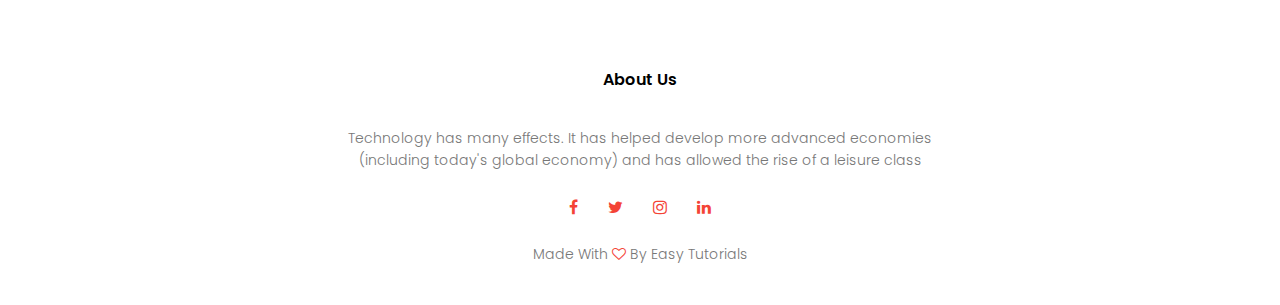
<file: others/contact.html>
<!DOCTYPE html>
<html lang="en">
<head>
    <meta charset="UTF-8">
    <meta http-equiv="X-UA-Compatible" content="IE=edge">
    <meta name="viewport" content="width=device-width, initial-scale=1.0">
    <title>University website</title>
    <link rel="stylesheet" href="../style.css">
    <link rel="preconnect" href="https://fonts.gstatic.com">

<link href="https://fonts.googleapis.com/css2?family=Poppins:wght@200;
300;400;600;700&display=swap" rel="stylesheet">

<link rel="stylesheet" href="https://stackpath.bootstrapcdn.com/
font-awesome/4.7.0/css/font-awesome.min.css">

</head>
<body>

    <!-- ------------header------------- -->
    <section class="sub-header">
        <nav>
            <a href="../index.html"><img src="../images/logo.png"></a>
            <div class="nav-links" id="navLinks">
                <i class="fa fa-times" onclick="hideMenu()"></i>
            <ul>
                <li><a href="../index.html">HOME</a></li>
                <li><a href="about.html">ABOUT</a></li>
                <li><a href="course.html">COURSE</a></li>
                <li><a href="blog.html">BLOG</a></li>
                <li><a href="contact.html">CONTACT</a></li>
            </ul>
        </div>
        <i class="fa fa-bars"  onclick="showMenu()"></i>
        </nav>
       <h1>Contact Us</h1>

    </section>
    <!-- ------------contact us content------------- -->
    <section class="location">

        <iframe src="https://www.google.com/maps/embed?pb=!1m18!1m12!1m3!1d497699.9973874144!2d77.
        35074421903857!3d12.95384772557775!2m3!1f0!2f0!3f0!3m2!1i1024!2i768!4f13.1!3m3!1m2!1s0x3bae1
        670c9b44e6d%3A0xf8dfc3e8517e4fe0!2sBengaluru%2C%20Karnataka!5e0!3m2!1sen!2sin!4v1618478196181
        !5m2!1sen!2sin" width="600" height="450" style="border:0;" allowfullscreen="" loading="lazy">
        </iframe>

    </section>
    <section class="contact-us">
        <div class="row">
            <div class="contact-col">
                <div>
                    <i class="fa fa-home"></i>
                    <span>
                        <h5>XYZ Road,ABC building</h5>
                        <p>Bangalore,Karnadaka,IN</p>
                    </span>

                </div>
                <div>
                    <i class="fa fa-phone"></i>
                    <span>
                        <h5>+1 6574893748</h5>
                        <p>Monday To Saturday</p>
                    </span>

                </div>
                <div>
                    <i class="fa fa-envelope-o"></i>
                    <span>
                        <h5>info@easy.com</h5>
                        <p>Email us your query</p>
                    </span>

                </div>
            </div>

<div class="contact-col">

<form>
    <input type="text" placeholder="Enter Your Name" required>
    <input type="email" placeholder="Enter Your Email" required>
    <input type="text" placeholder="Enter Your Subject" required>
    <textarea rows="8" placeholder="Message" required></textarea>
    <button type="submit" class="hero-btn red-btn">Send Message</button>
    
</form>

 </div>
        </div>
    </section>


<!-- ------------footer-------------- -->

<section class="footer">
    <h4>About Us</h4>
    <p>Technology has many effects. It has helped develop more
        advanced economies<br> (including today's global economy) and has allowed the rise 
        of a leisure class</p>
    <div class="icons">
        <i class="fa fa-facebook"></i>
        <i class="fa fa-twitter"></i>
        <i class="fa fa-instagram"></i>
        <i class="fa fa-linkedin"></i>

    </div>
    <p>Made With <i class="fa fa-heart-o"></i> By Easy Tutorials</p>

    


</section>



    <!-- -----javascript for toggle menu------->
<script>
    var navLinks=document.getElementById("navLinks");

    function showMenu(){
        navLinks.style.right="0";

    }
    function hideMenu(){
        navLinks.style.right="-200px";
    }


</script>
    
</body>
</html>
</file>
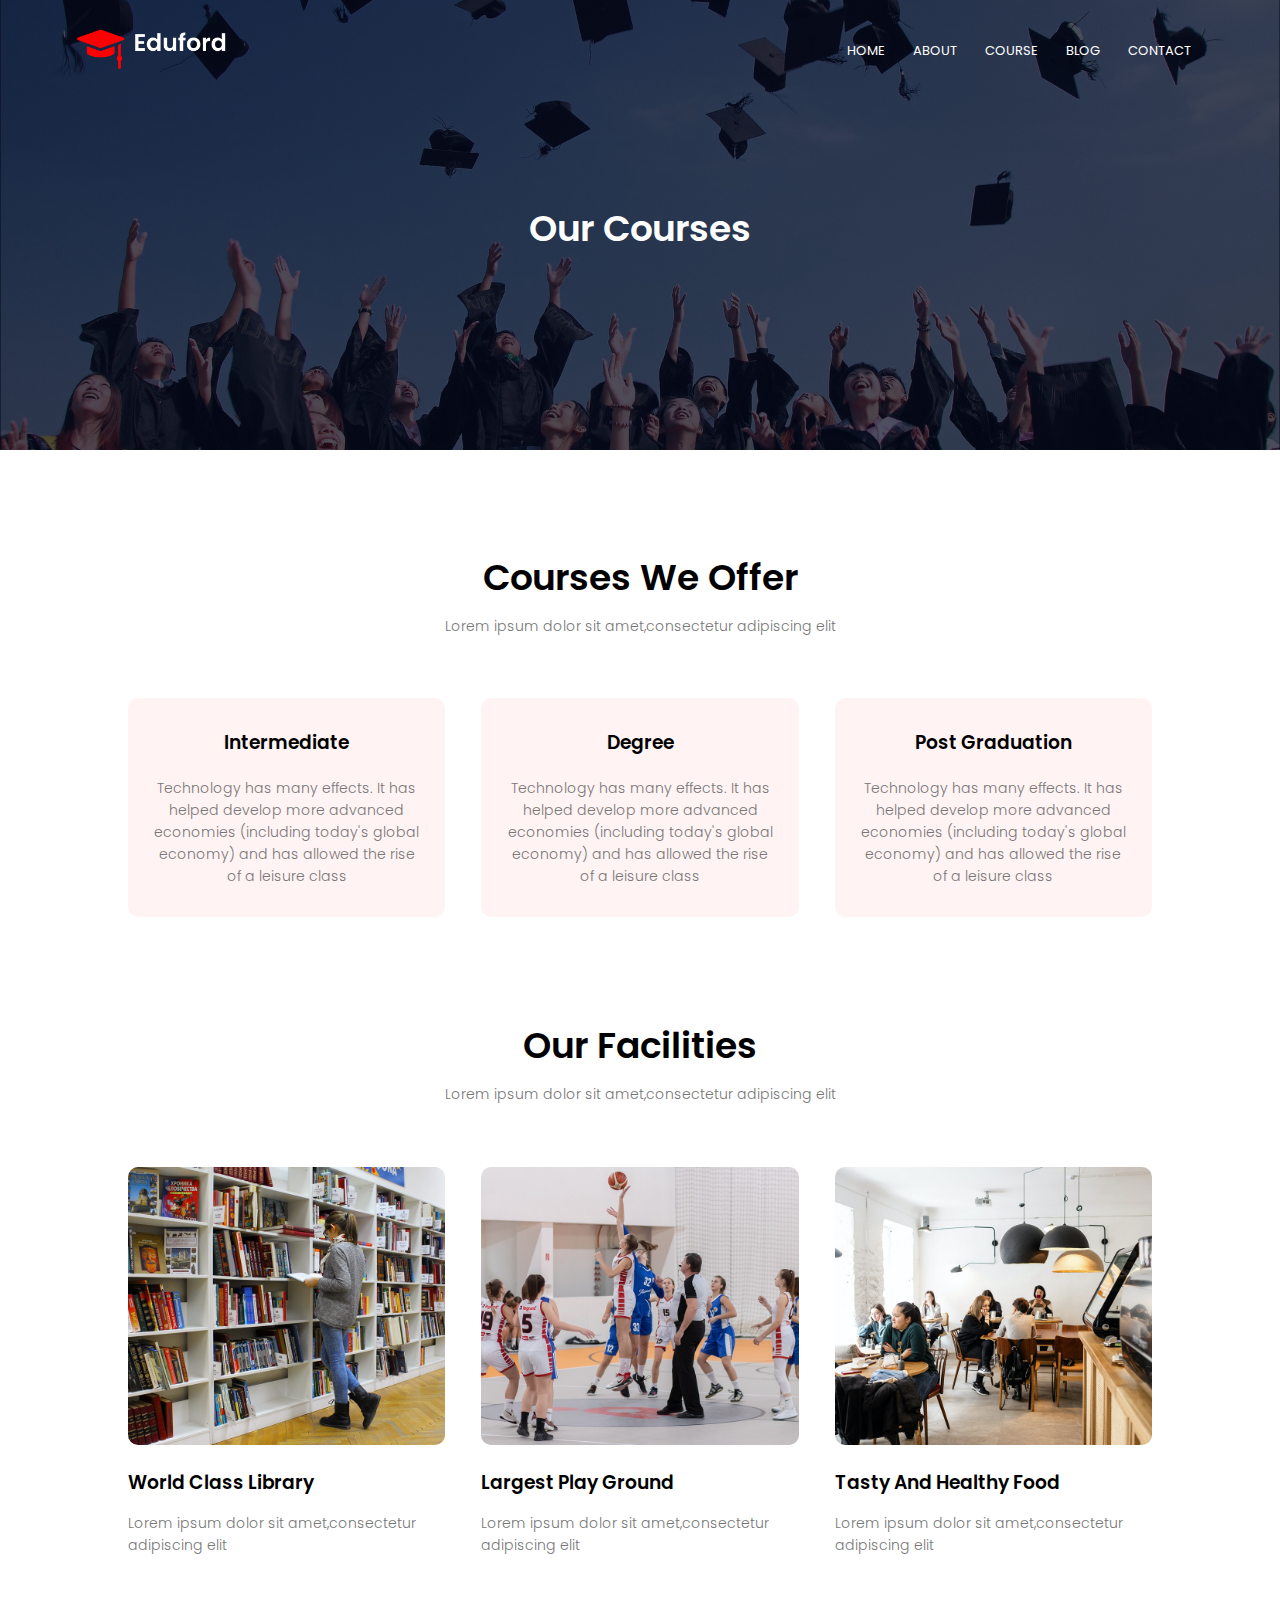
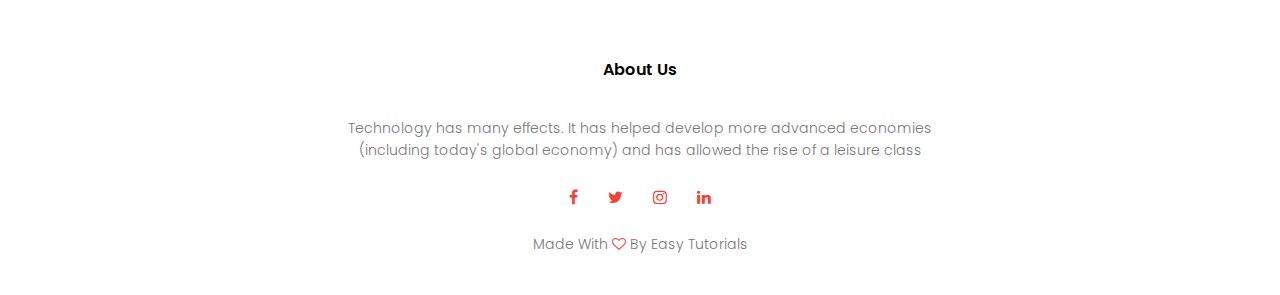
<file: others/course.html>
<!DOCTYPE html>
<html lang="en">
<head>
    <meta charset="UTF-8">
    <meta http-equiv="X-UA-Compatible" content="IE=edge">
    <meta name="viewport" content="width=device-width, initial-scale=1.0">
    <title>University website</title>
    <link rel="stylesheet" href="../style.css">
    <link rel="preconnect" href="https://fonts.gstatic.com">

<link href="https://fonts.googleapis.com/css2?family=Poppins:wght@200;
300;400;600;700&display=swap" rel="stylesheet">

<link rel="stylesheet" href="https://stackpath.bootstrapcdn.com/
font-awesome/4.7.0/css/font-awesome.min.css">

</head>
<body>

    <!-- ------------header------------- -->
    <section class="sub-header">
        <nav>
            <a href="../index.html"><img src="../images/logo.png"></a>
            <div class="nav-links" id="navLinks">
                <i class="fa fa-times" onclick="hideMenu()"></i>
            <ul>
                <li><a href="../index.html">HOME</a></li>
                <li><a href="about.html">ABOUT</a></li>
                <li><a href="course.html">COURSE</a></li>
                <li><a href="blog.html">BLOG</a></li>
                <li><a href="contact.html">CONTACT</a></li>
            </ul>
        </div>
        <i class="fa fa-bars"  onclick="showMenu()"></i>
        </nav>
       <h1>Our Courses</h1>

    </section>
    <!-- ------------course-------------->
   
    <section class="course">
        <h1>Courses We Offer</h1>
        <p>Lorem ipsum dolor sit amet,consectetur adipiscing elit</p>
    <div class="row">
        <div class="course-col">
            <h3>Intermediate</h3>
            <p>Technology has many effects. It has helped develop more
             advanced economies (including today's global economy) and has allowed the rise 
             of a leisure class</p>
    
        </div>
        <div class="course-col">
            <h3>Degree</h3>
            <p>Technology has many effects. It has helped develop more
             advanced economies (including today's global economy) and has allowed the rise 
             of a leisure class</p>
    
        </div>
        <div class="course-col">
            <h3>Post Graduation</h3>
            <p>Technology has many effects. It has helped develop more
             advanced economies (including today's global economy) and has allowed the rise 
             of a leisure class</p>
    
        </div>
    </div>
    
    </section>

    <!-- -----------facilities------------ -->
<section class="facilities">
    <h1>Our Facilities</h1>
    <p>Lorem ipsum dolor sit amet,consectetur adipiscing elit</p>
    <div class="row">
        <div class="facilities-col">
            <img src="../images/library.png">
            <h3>World Class Library</h3>
            <p>Lorem ipsum dolor sit amet,consectetur adipiscing elit</p>
        </div>
        <div class="facilities-col">
            <img src="../images/basketball.png">
            <h3>Largest Play Ground</h3>
            <p>Lorem ipsum dolor sit amet,consectetur adipiscing elit</p>
        </div>
        <div class="facilities-col">
            <img src="../images/cafeteria.png">
            <h3>Tasty And Healthy Food</h3>
            <p>Lorem ipsum dolor sit amet,consectetur adipiscing elit</p>
        </div>
    </div>

</section>

<!-- ------------footer-------------- -->

<section class="footer">
    <h4>About Us</h4>
    <p>Technology has many effects. It has helped develop more
        advanced economies<br> (including today's global economy) and has allowed the rise 
        of a leisure class</p>
    <div class="icons">
        <i class="fa fa-facebook"></i>
        <i class="fa fa-twitter"></i>
        <i class="fa fa-instagram"></i>
        <i class="fa fa-linkedin"></i>

    </div>
    <p>Made With <i class="fa fa-heart-o"></i> By Easy Tutorials</p>

    


</section>



    <!-- -----javascript for toggle menu------->
<script>
    var navLinks=document.getElementById("navLinks");

    function showMenu(){
        navLinks.style.right="0";

    }
    function hideMenu(){
        navLinks.style.right="-200px";
    }


</script>
    
</body>
</html>
</file>
<file: style.css>
*{
    margin: 0;
    padding: 0;
    font-family: 'Poppins', sans-serif;
}

.header{
    min-height: 100vh;
    width:100%;
    background-image: linear-gradient(rgba(4,9,30,0.7),rgba(4,9,30,0.7)),url(images/banner.png);
    background-position: center;
    background-size: cover;
    position: relative;
}
nav{
    display:flex;
    padding: 2% 6%;
    justify-content: space-between;
    align-items: center;
}
nav img{
    width:150px;
}
.nav-links{
    flex:1;
    text-align: right;
}
.nav-links ul li{
    list-style: none;
    display:inline-block;
    padding: 8px 12px;
    position:relative;
}
.nav-links ul li a{
    color: #fff;
    text-decoration: none;
    font-size: 13px;
}
.nav-links ul li::after{
    content:'';
    width:0%;
    height:2px;
    background: #f44336;
    display:block;
    margin:auto;
    transition: 0.5s;
}
.nav-links ul li:hover::after{
    width:100%;
}
.text-box{
    width:90%;
    color:#fff;
    position: absolute;
    top:50%;
    left:50%;
    transform:translate(-50%,-50%);
    text-align:center;
}
.text-box h1{
    font-size: 62px;
}
.text-box p{
    margin:10px 0 40px;
    font-size: 14px;
    color: #fff;
}
.hero-btn{
    display:inline-block;
    text-decoration: none;
    color:#fff;
    border:1px solid #fff;
    padding:12px 34px;
    font-size:13px;
    background:transparent;
    position: relative;
    cursor:pointer;
}
.hero-btn:hover{
    border: 1px solid #f44336;
    background:#f44336;
    transition: 1s;
}
nav .fa{
    display: none;
}

@media(max-width:700px){
    .text-box h1{
        font-size:20px;
    }
    .nav-links ul li{
        display: block;
    }
    .nav-links{
        position: fixed;
        background:#f44336;
        height: 100vh;
        width:200px;
        top:0;
        right:-200px;
        text-align: left;
        z-index:2;
        transition: 1s;
    }
    nav .fa{
        display:block;
        color:#fff;
        margin:10px;
        font-size: 22px;
        cursor: pointer;
    }
    .nav-links ul{
        padding: 30px;
    }

}
/* --------------courses---------- */
.course{
    width:80%;
    margin:auto;
    text-align: center;
    padding-top: 100px;
}
h1{
    font-size: 36px;
    font-weight: 600;
}
p{
    color:#777;
    font-size: 14px;
    font-weight: 300;
    line-height: 22px;
    padding:10px;
}

.row{
    margin-top:5%;
    display:flex;
    justify-content: space-between;
}
.course-col{
    flex-basis: 31%;
    background:#fff3f3;
    border-radius:10px;
    margin-bottom: 5%;
    padding:20px 12px;
    box-sizing: border-box;
    transition: 0.5s;
}
h3{
    text-align: center;
    font-weight: 600;
    margin: 10px 0;
}
.course-col:hover{
    box-shadow: 0 0 20px 0px rgba(0,0,0,0.2);
}

@media(max-width:700px){
.row{
  flex-direction:column;
}

}

/* -----------campus------------------ */
.campus{
    width:80%;
    margin:auto;
    text-align: center;
    padding-top: 50px;
}
.campus-col{

    flex-basis: 32%;
    border-radius:10px;
    margin-bottom: 30px;
    position: relative;
    overflow: hidden; 
   
}
.campus-col img{
    width: 100%;
    display: block;
}

.layer{
    background:transparent;
    height: 100%;
    width:100%;
    position: absolute;
    top:0;
    left: 0;
    transition: 0.5s;
}
.layer:hover{
    background:rgba(226,0,0,0.7);
}
.layer h3{
    width:100%;
    font-weight:500;
    color:#fff;
    font-size:26px;
    bottom:0px;
    left:50%;
    transform:translateX(-50%);
    position:absolute;
    opacity:0;
    transition: 0.5s;
}

.layer:hover h3{
 bottom:49%;
 opacity:1;
}

/* --------------facilities--------------- */
.facilities{
    width:80%;
    margin:auto;
    text-align: center;
    padding-top: 50px;
}
.facilities-col{
    flex-basis: 31%;
    border-radius:10px;
    margin-bottom: 5%;
    text-align: left;
}
.facilities-col img{
    width:100%;
    border-radius: 10px;

}
.facilities-col  p{
     padding: 0;
}
.facilities-col h3{
    margin-top: 16px;
    margin-bottom: 15px;
    text-align: left;
}

/* ------------testimonials-------------- */
.testimonials{
    width:80%;
    margin:auto;
    text-align: center;
    padding-top: 100px;
}
.testimonials-col{
    flex-basis: 44%;
    border-radius:10px;
    margin-bottom: 5%;
    text-align: left;
    background: #fff3f3;
    padding:25px;
    cursor: pointer;
    display: flex;
}

.testimonials-col img{
    height: 40px;
    margin-left: 5px;
    margin-right: 30px;
    border-radius: 50%;
}
.testimonials-col p{
    padding: 0;
}
.testimonials-col h3{
    margin-top: 15px;
    text-align: left;
}
.testimonials-col .fa{
    color:#f44336;
}
@media(max-width:700px){

    .testimonials-col img{
        margin-left: 0px;
        margin-right: 15px;
       
    }

}
/* -------------call to action------------ */

.cta{
    margin: 100px auto;
    width:80%;
    background-image: linear-gradient(rgba(0,0,0,0.7),rgba(0,0,0,0.7)),
    url(images/banner2.jpg);
    background-position: center;
    background-size: cover;
    text-align: center;
    border-radius: 10px;
    padding:100px 0;
}
.cta h1{
    color: #fff;
    margin-bottom: 40px;
    padding: 0;
}
@media(max-width:700px){
    .cta h1{
       font-size: 24px;
    }

}

/* ------footer------------ */
.footer{
width:100%;
text-align: center;
padding: 30px 0;
}
.footer h4{
    margin-bottom: 25px;
    margin-top: 20px;
    font-weight: 600;
}

.icons .fa{
    color:#f44336;
    cursor:pointer;
    margin:0 13px;
    padding:18px 0;

}
.fa-heart-o{
    color:#f44336;

}
/* --------------ABOUT US PAGE---------------- */

.sub-header{
    height: 50vh;
    width:100%;
    background-image: linear-gradient(rgba(4,9,30,0.7),rgba(4,9,30,0.7)),url(images/background.jpg);
    background-position: center;
    background-size: cover;
    text-align: center;
    color: #fff;
}

.sub-header h1{
    margin-top: 100px;
}

.about-us{
    width: 80%;
    margin: auto;
    padding-top: 80px;
    padding-bottom: 50px;
}
.about-col{
    flex-basis:48%;
    padding:30px 2px;
}
.about-col img{
    width:100%;
}
.about-col h1{
    padding-top: 0;
}
.about-col p{
    padding:15px 0 25px;
}

.red-btn{
    border:1px solid #f44336;
    background: transparent;
    color: #f44336;
}
.red-btn:hover{
    color:white;
}

/* -----------------blog content------------- */
.blog-content{
    width:80%;
    margin: auto;
    padding:60px 0;
}
.blog-left{
    flex-basis: 65%;
}
.blog-left img{
    width:100%;
}
.blog-left  h2{
    color: #222;
    font-weight: 600;
    margin:30px 0;
}
.blog-left p{
    color: #999;
    padding:0;
}

.blog-right{
    flex-basis: 32%;
}
.blog-right h3{
    background: #f44336;
    color: #fff;
    padding :7px 0;
    font-size: 16px;
    margin-bottom: 20px;

}
.blog-right div{
    display: flex;
    align-items: center;
    justify-content: space-between;
    color: #555;
    padding:8px;
    box-sizing:border-box;
}

/* ------------------comment box------------------- */
.comment-box{
    border: 1px solid #ccc;
    margin:50px 0;
    padding:10px 20px;
}
.comment-box h3{
    text-align: left;

}
.comment-form input,.comment-form textarea{
    width:100%;
    padding:10px;
    margin:15px 0;
    box-sizing: border-box;
    border: none;
    outline:none;
    background: #f0f0f0;
}
.comment-form button{
    margin:10px 0;
}

@media(max-width:700px){
    .sub-header h1{
        font-size: 24px;
    }
}
/* ---------------contact us page------------------ */

.location{
    width:80%;
    margin:auto;
    padding:80px 0;
}

.location iframe{
    width:100%;
}

.contact-us{
    width:80%;
    margin:auto; 
}
.contact-col{
    flex-basis:48%;
    margin-bottom: 30px;
}
.contact-col div{
    display: flex;
    align-items: center;
    margin-bottom: 40px;
}
.contact-col div .fa{
    font-size: 28px;
    color:#f44336;
    margin:10px;
    margin-right:30px;
}
.contact-col div p{
    padding:0;
}
.contact-col div h5{
    font-size: 20px;
    margin-bottom: 5px;
    color:#555;
    font-weight: 400;
}
.contact-col input,.contact-col textarea{
    width:100%;
    padding:15px;
    margin-bottom:17px;
    border: 1px solid #ccc;
    outline:none;
    box-sizing: border-box;
    
}
</file>
